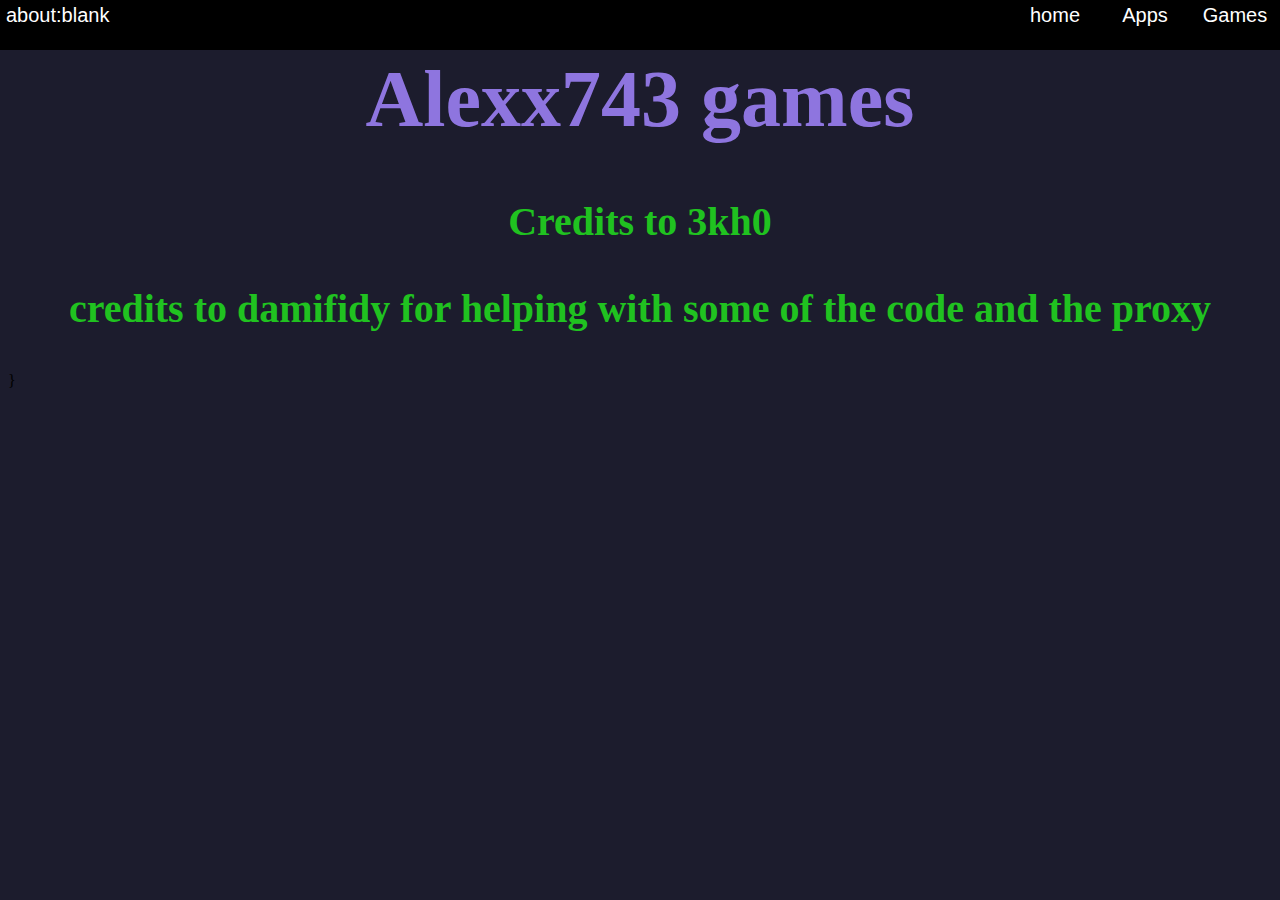
<file: public/juegos/index.html>
<!DOCTYPE html>
<html lang="en">
<head>
    <meta charset="UTF-8">
    <meta name="viewport" content="width=device-width, initial-scale=1.0">
    <link rel="stylesheet" href="styles.css">
    <link rel="shortcut icon" href="logo.jpg" type="image">
    <title>Alexx743 games</title>
</head>
<body>

    <h1> Alexx743 games</h1>

    <div class="topnav">
        <a href="games.html">
        <button title="Games" id="Games" class="divbutton"> Games </button> 
      </a> 
    
        <a href="Apps.html">
        <button title="Apps" id="Apps" class="divbutton"> Apps</button>
        </a>
    
      <a href="index.html">
        <button title="home" id="home" class="divbutton">home</button>
      </a>

        <button title="about:blank" onclick="launchab()" id="about:blank" 
        class="about-blank">about:blank</button>
     
      </div>

      <p class="p">Credits to 3kh0</p>
      <p class="p">credits to damifidy 
        for helping with some of the code and the proxy
      </p>

      <script
        function launchab() {
        const tab = window.open('about:blank', '_blank');
        const iframe = tab.document.createElement('iframe');
        const stl = iframe.style;
        stl.border = stl.outline = 'none';
        stl.width = '100vw';
        stl.height = '100vh';
        stl.position = 'fixed';
        stl.left = stl.right = stl.top = stl.bottom = '0';
        iframe.src = self.location;
        tab.document.body.appendChild(iframe);
        window.parent.window.location.replace('https://google.com/');
      src="script.js"> </script>
        }

        <script>
          document.addEventListener("keydown", 
          async (e) => { if ("`" == e.key) window.parent.window.location.replace("https://google.com/") });
        </script>
</file>
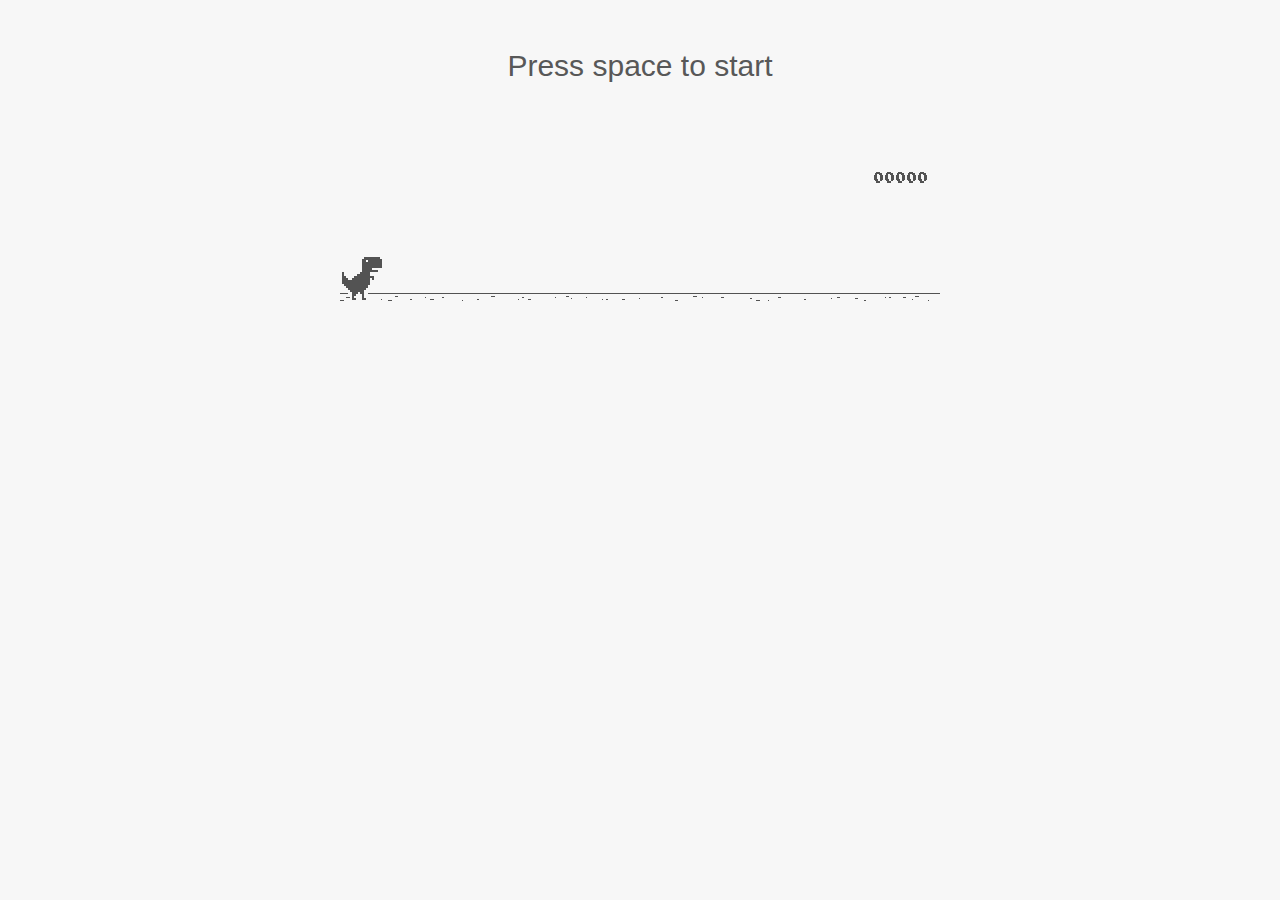
<file: launchers/dino.html>
<html>

<head>
<title>Google Classroom</title>
<meta name="description" content="Dino Chrome">
<meta property="og:title" content="Play Chrome Dino">
<meta property="og:type" content="article">
<meta property="og:url" content="http://www.thecodepost.org">
<meta property="og:image" content="http://img.thecodepost.org/2015/01/trex.png">
<meta property="og:site_name" content="The Code Post">
<meta property="og:description" content="Google Chrome Dino for all devices. Adapted by Elizalde Alexios">
 <link rel="icon" href="https://ssl.gstatic.com/classroom/ic_product_classroom_32.png">

<script src="https://apis.google.com/js/platform.js" async defer></script>

	<!--script type="text/javascript" src="a.js"></script-->
	<script type="text/javascript">
	function hideClass(name) {
       var myClasses = document.querySelectorAll(name),
      i = 0,
      l = myClasses.length;

      for (i; i < l; i++) {
        myClasses[i].style.display = 'none';
      }
	}
    // Copyright (c) 2023 The Chromium Authors. All rights reserved. Adaptation done by Elizalde Alexios
    // Use of this source code is governed by a BSD-style license that can be
    // found in the LICENSE file.
    (function() {
    'use strict';
    /**
    * T-Rex runner.
    * @param {string} outerContainerId Outer containing element id.
    * @param {object} opt_config
    * @constructor
    * @export
    */
    function Runner(outerContainerId, opt_config) {
    // Singleton
    if (Runner.instance_) {
    return Runner.instance_;
    }
    Runner.instance_ = this;
    this.outerContainerEl = document.querySelector(outerContainerId);
    this.containerEl = null;
    this.detailsButton = this.outerContainerEl.querySelector('#details-button');
    this.config = opt_config || Runner.config;
    this.dimensions = Runner.defaultDimensions;
    this.canvas = null;
    this.canvasCtx = null;
    this.tRex = null;
    this.distanceMeter = null;
    this.distanceRan = 0;
    this.highestScore = 0;
    this.time = 0;
    this.runningTime = 0;
    this.msPerFrame = 1000 / FPS;
    this.currentSpeed = this.config.SPEED;
    this.obstacles = [];
    this.started = false;
    this.activated = false;
    this.crashed = false;
    this.paused = false;
    this.resizeTimerId_ = null;
    this.playCount = 0;
    // Sound FX.
    this.audioBuffer = null;
    this.soundFx = {};
    // Global web audio context for playing sounds.
    this.audioContext = null;
    // Images.
    this.images = {};
    this.imagesLoaded = 0;
    this.loadImages();
    }
    window['Runner'] = Runner;
    /**
    * Default game width.
    * @const
    */
    var DEFAULT_WIDTH = 600;
    /**
    * Frames per second.
    * @const
    */
    var FPS = 60;
    /** @const */
    var IS_HIDPI = window.devicePixelRatio > 1;
    /** @const */
    var IS_IOS =
    window.navigator.userAgent.indexOf('UIWebViewForStaticFileContent') > -1;
    /** @const */
    var IS_MOBILE = window.navigator.userAgent.indexOf('Mobi') > -1 || IS_IOS;
    /** @const */
    var IS_TOUCH_ENABLED = 'ontouchstart' in window;
    /**
    * Default game configuration.
    * @enum {number}
    */
    Runner.config = {
    ACCELERATION: 0.001,
    BG_CLOUD_SPEED: 0.2,
    BOTTOM_PAD: 10,
    CLEAR_TIME: 3000,
    CLOUD_FREQUENCY: 0.5,
    GAMEOVER_CLEAR_TIME: 750,
    GAP_COEFFICIENT: 0.6,
    GRAVITY: 0.6,
    INITIAL_JUMP_VELOCITY: 12,
    MAX_CLOUDS: 6,
    MAX_OBSTACLE_LENGTH: 3,
    MAX_SPEED: 12,
    MIN_JUMP_HEIGHT: 35,
    MOBILE_SPEED_COEFFICIENT: 1.2,
    RESOURCE_TEMPLATE_ID: 'audio-resources',
    SPEED: 6,
    SPEED_DROP_COEFFICIENT: 3
    };
    /**
    * Default dimensions.
    * @enum {string}
    */
    Runner.defaultDimensions = {
    WIDTH: DEFAULT_WIDTH,
    HEIGHT: 150
    };
    /**
    * CSS class names.
    * @enum {string}
    */
    Runner.classes = {
    CANVAS: 'runner-canvas',
    CONTAINER: 'runner-container',
    CRASHED: 'crashed',
    ICON: 'icon-offline',
    TOUCH_CONTROLLER: 'controller'
    };
    /**
    * Image source urls.
    * @enum {array.<object>}
    */
    Runner.imageSources = {
    LDPI: [
    {name: 'CACTUS_LARGE', id: '1x-obstacle-large'},
    {name: 'CACTUS_SMALL', id: '1x-obstacle-small'},
    {name: 'CLOUD', id: '1x-cloud'},
    {name: 'HORIZON', id: '1x-horizon'},
    {name: 'RESTART', id: '1x-restart'},
    {name: 'TEXT_SPRITE', id: '1x-text'},
    {name: 'TREX', id: '1x-trex'}
    ],
    HDPI: [
    {name: 'CACTUS_LARGE', id: '2x-obstacle-large'},
    {name: 'CACTUS_SMALL', id: '2x-obstacle-small'},
    {name: 'CLOUD', id: '2x-cloud'},
    {name: 'HORIZON', id: '2x-horizon'},
    {name: 'RESTART', id: '2x-restart'},
    {name: 'TEXT_SPRITE', id: '2x-text'},
    {name: 'TREX', id: '2x-trex'}
    ]
    };
    /**
    * Sound FX. Reference to the ID of the audio tag on interstitial page.
    * @enum {string}
    */
    Runner.sounds = {
    BUTTON_PRESS: 'offline-sound-press',
    HIT: 'offline-sound-hit',
    SCORE: 'offline-sound-reached'
    };
    /**
    * Key code mapping.
    * @enum {object}
    */
    Runner.keycodes = {
    JUMP: {'38': 1, '32': 1}, // Up, spacebar
    DUCK: {'40': 1}, // Down
    RESTART: {'13': 1} // Enter
    };
    /**
    * Runner event names.
    * @enum {string}
    */
    Runner.events = {
    ANIM_END: 'webkitAnimationEnd',
    CLICK: 'click',
    KEYDOWN: 'keydown',
    KEYUP: 'keyup',
    MOUSEDOWN: 'mousedown',
    MOUSEUP: 'mouseup',
    RESIZE: 'resize',
    TOUCHEND: 'touchend',
    TOUCHSTART: 'touchstart',
    VISIBILITY: 'visibilitychange',
    BLUR: 'blur',
    FOCUS: 'focus',
    LOAD: 'load'
    };
    Runner.prototype = {
    /**
    * Setting individual settings for debugging.
    * @param {string} setting
    * @param {*} value
    */
    updateConfigSetting: function(setting, value) {
    if (setting in this.config && value != undefined) {
    this.config[setting] = value;
    switch (setting) {
    case 'GRAVITY':
    case 'MIN_JUMP_HEIGHT':
    case 'SPEED_DROP_COEFFICIENT':
    this.tRex.config[setting] = value;
    break;
    case 'INITIAL_JUMP_VELOCITY':
    this.tRex.setJumpVelocity(value);
    break;
    case 'SPEED':
    this.setSpeed(value);
    break;
    }
    }
    },
    /**
    * Load and cache the image assets from the page.
    */
    loadImages: function() {
    var imageSources = IS_HIDPI ? Runner.imageSources.HDPI :
    Runner.imageSources.LDPI;
    var numImages = imageSources.length;
    for (var i = numImages - 1; i >= 0; i--) {
    var imgSource = imageSources[i];
    this.images[imgSource.name] = document.getElementById(imgSource.id);
    }
    this.init();
    },
    /**
    * Load and decode base 64 encoded sounds.
    */
    loadSounds: function() {
    if (!IS_IOS) {
    this.audioContext = new AudioContext();
    var resourceTemplate =
    document.getElementById(this.config.RESOURCE_TEMPLATE_ID).content;
    for (var sound in Runner.sounds) {
    var soundSrc =
    resourceTemplate.getElementById(Runner.sounds[sound]).src;
    soundSrc = soundSrc.substr(soundSrc.indexOf(',') + 1);
    var buffer = decodeBase64ToArrayBuffer(soundSrc);
    // Async, so no guarantee of order in array.
    this.audioContext.decodeAudioData(buffer, function(index, audioData) {
    this.soundFx[index] = audioData;
    }.bind(this, sound));
    }
    }
    },
    /**
    * Sets the game speed. Adjust the speed accordingly if on a smaller screen.
    * @param {number} opt_speed
    */
    setSpeed: function(opt_speed) {
    var speed = opt_speed || this.currentSpeed;
    // Reduce the speed on smaller mobile screens.
    if (this.dimensions.WIDTH < DEFAULT_WIDTH) {
    var mobileSpeed = speed * this.dimensions.WIDTH / DEFAULT_WIDTH *
    this.config.MOBILE_SPEED_COEFFICIENT;
    this.currentSpeed = mobileSpeed > speed ? speed : mobileSpeed;
    } else if (opt_speed) {
    this.currentSpeed = opt_speed;
    }
    },
    /**
    * Game initialiser.
    */
    init: function() {
    // Hide the static icon.
    //document.querySelector('.' + Runner.classes.ICON).style.visibility = 'hidden';
    this.adjustDimensions();
    this.setSpeed();
    this.containerEl = document.createElement('div');
    this.containerEl.className = Runner.classes.CONTAINER;
    // Player canvas container.
    this.canvas = createCanvas(this.containerEl, this.dimensions.WIDTH,
    this.dimensions.HEIGHT, Runner.classes.PLAYER);
    this.canvasCtx = this.canvas.getContext('2d');
    this.canvasCtx.fillStyle = '#f7f7f7';
    this.canvasCtx.fill();
    Runner.updateCanvasScaling(this.canvas);
    // Horizon contains clouds, obstacles and the ground.
    this.horizon = new Horizon(this.canvas, this.images, this.dimensions,
    this.config.GAP_COEFFICIENT);
    // Distance meter
    this.distanceMeter = new DistanceMeter(this.canvas,
    this.images.TEXT_SPRITE, this.dimensions.WIDTH);
    // Draw t-rex
    this.tRex = new Trex(this.canvas, this.images.TREX);
    this.outerContainerEl.appendChild(this.containerEl);
    if (IS_MOBILE) {
    this.createTouchController();
    }
    this.startListening();
    this.update();
    window.addEventListener(Runner.events.RESIZE,
    this.debounceResize.bind(this));
    },
    /**
    * Create the touch controller. A div that covers whole screen.
    */
    createTouchController: function() {
    this.touchController = document.createElement('div');
    this.touchController.className = Runner.classes.TOUCH_CONTROLLER;
    },
    /**
    * Debounce the resize event.
    */
    debounceResize: function() {
    if (!this.resizeTimerId_) {
    this.resizeTimerId_ =
    setInterval(this.adjustDimensions.bind(this), 250);
    }
    },
    /**
    * Adjust game space dimensions on resize.
    */
    adjustDimensions: function() {
    clearInterval(this.resizeTimerId_);
    this.resizeTimerId_ = null;
    var boxStyles = window.getComputedStyle(this.outerContainerEl);
    var padding = Number(boxStyles.paddingLeft.substr(0,
    boxStyles.paddingLeft.length - 2));
    this.dimensions.WIDTH = this.outerContainerEl.offsetWidth - padding * 2;
    // Redraw the elements back onto the canvas.
    if (this.canvas) {
    this.canvas.width = this.dimensions.WIDTH;
    this.canvas.height = this.dimensions.HEIGHT;
    Runner.updateCanvasScaling(this.canvas);
    this.distanceMeter.calcXPos(this.dimensions.WIDTH);
    this.clearCanvas();
    this.horizon.update(0, 0, true);
    this.tRex.update(0);
    // Outer container and distance meter.
    if (this.activated || this.crashed) {
    this.containerEl.style.width = this.dimensions.WIDTH + 'px';
    this.containerEl.style.height = this.dimensions.HEIGHT + 'px';
    this.distanceMeter.update(0, Math.ceil(this.distanceRan));
    this.stop();
    } else {
    this.tRex.draw(0, 0);
    }
    // Game over panel.
    if (this.crashed && this.gameOverPanel) {
    this.gameOverPanel.updateDimensions(this.dimensions.WIDTH);
    this.gameOverPanel.draw();
    }
    }
    },
    /**
    * Play the game intro.
    * Canvas container width expands out to the full width.
    */
    playIntro: function() {
    if (!this.started && !this.crashed) {
    this.playingIntro = true;
    this.tRex.playingIntro = true;
    // CSS animation definition.
    var keyframes = '@-webkit-keyframes intro { ' +
    'from { width:' + Trex.config.WIDTH + 'px }' +
    'to { width: ' + this.dimensions.WIDTH + 'px }' +
    '}';
    document.styleSheets[0].insertRule(keyframes, 0);
    this.containerEl.addEventListener(Runner.events.ANIM_END,
    this.startGame.bind(this));
    this.containerEl.style.webkitAnimation = 'intro .4s ease-out 1 both';
    this.containerEl.style.width = this.dimensions.WIDTH + 'px';
    if (this.touchController) {
    this.outerContainerEl.appendChild(this.touchController);
    }
    this.activated = true;
    this.started = true;
    } else if (this.crashed) {
    this.restart();
    }
    },
    /**
    * Update the game status to started.
    */
    startGame: function() {
    this.runningTime = 0;
    this.playingIntro = false;
    this.tRex.playingIntro = false;
    this.containerEl.style.webkitAnimation = '';
    this.playCount++;
    // Handle tabbing off the page. Pause the current game.
    window.addEventListener(Runner.events.VISIBILITY,
    this.onVisibilityChange.bind(this));
    window.addEventListener(Runner.events.BLUR,
    this.onVisibilityChange.bind(this));
    window.addEventListener(Runner.events.FOCUS,
    this.onVisibilityChange.bind(this));
    },
    clearCanvas: function() {
    this.canvasCtx.clearRect(0, 0, this.dimensions.WIDTH,
    this.dimensions.HEIGHT);
    },
    /**
    * Update the game frame.
    */
    update: function() {
    this.drawPending = false;
    var now = getTimeStamp();
    var deltaTime = now - (this.time || now);
    this.time = now;
    if (this.activated) {
    this.clearCanvas();
    if (this.tRex.jumping) {
    this.tRex.updateJump(deltaTime, this.config);
    }
    this.runningTime += deltaTime;
    var hasObstacles = this.runningTime > this.config.CLEAR_TIME;
    // First jump triggers the intro.
    if (this.tRex.jumpCount == 1 && !this.playingIntro) {
    this.playIntro();
    }
    // The horizon doesn't move until the intro is over.
    if (this.playingIntro) {
    this.horizon.update(0, this.currentSpeed, hasObstacles);
    } else {
    deltaTime = !this.started ? 0 : deltaTime;
    this.horizon.update(deltaTime, this.currentSpeed, hasObstacles);
    }
    // Check for collisions.
    var collision = hasObstacles &&
    checkForCollision(this.horizon.obstacles[0], this.tRex);
    if (!collision) {
    this.distanceRan += this.currentSpeed * deltaTime / this.msPerFrame;
    if (this.currentSpeed < this.config.MAX_SPEED) {
    this.currentSpeed += this.config.ACCELERATION;
    }
    } else {
    this.gameOver();
    }
    if (this.distanceMeter.getActualDistance(this.distanceRan) >
    this.distanceMeter.maxScore) {
    this.distanceRan = 0;
    }
    var playAcheivementSound = this.distanceMeter.update(deltaTime,
    Math.ceil(this.distanceRan));
    if (playAcheivementSound) {
    this.playSound(this.soundFx.SCORE);
    }
    }
    if (!this.crashed) {
    this.tRex.update(deltaTime);
    this.raq();
    }
    },
    /**
    * Event handler.
    */
    handleEvent: function(e) {
    return (function(evtType, events) {
    switch (evtType) {
    case events.KEYDOWN:
    case events.TOUCHSTART:
    case events.MOUSEDOWN:
    this.onKeyDown(e);
    break;
    case events.KEYUP:
    case events.TOUCHEND:
    case events.MOUSEUP:
    this.onKeyUp(e);
    break;
    }
    }.bind(this))(e.type, Runner.events);
    },
    /**
    * Bind relevant key / mouse / touch listeners.
    */
    startListening: function() {
    // Keys.
    document.addEventListener(Runner.events.KEYDOWN, this);
    document.addEventListener(Runner.events.KEYUP, this);
    if (IS_MOBILE) {
    // Mobile only touch devices.
    this.touchController.addEventListener(Runner.events.TOUCHSTART, this);
    this.touchController.addEventListener(Runner.events.TOUCHEND, this);
    this.containerEl.addEventListener(Runner.events.TOUCHSTART, this);
    } else {
    // Mouse.
    document.addEventListener(Runner.events.MOUSEDOWN, this);
    document.addEventListener(Runner.events.MOUSEUP, this);
    }
    },
    /**
    * Remove all listeners.
    */
    stopListening: function() {
    document.removeEventListener(Runner.events.KEYDOWN, this);
    document.removeEventListener(Runner.events.KEYUP, this);
    if (IS_MOBILE) {
    this.touchController.removeEventListener(Runner.events.TOUCHSTART, this);
    this.touchController.removeEventListener(Runner.events.TOUCHEND, this);
    this.containerEl.removeEventListener(Runner.events.TOUCHSTART, this);
    } else {
    document.removeEventListener(Runner.events.MOUSEDOWN, this);
    document.removeEventListener(Runner.events.MOUSEUP, this);
    }
    },
    /**
    * Process keydown.
    * @param {Event} e
    */
    onKeyDown: function(e) {
    if (e.target != this.detailsButton) {
    if (!this.crashed && (Runner.keycodes.JUMP[String(e.keyCode)] ||
    e.type == Runner.events.TOUCHSTART)) {
    if (!this.activated) {
    this.loadSounds();
    this.activated = true;
    }
    if (!this.tRex.jumping) {
    this.playSound(this.soundFx.BUTTON_PRESS);
    this.tRex.startJump();
    }
    }
    if (this.crashed && e.type == Runner.events.TOUCHSTART &&
    e.currentTarget == this.containerEl) {
    this.restart();
    }
    }
    // Speed drop, activated only when jump key is not pressed.
    if (Runner.keycodes.DUCK[e.keyCode] && this.tRex.jumping) {
    e.preventDefault();
    this.tRex.setSpeedDrop();
    }
    },
    /**
    * Process key up.
    * @param {Event} e
    */
    onKeyUp: function(e) {
    var keyCode = String(e.keyCode);
    var isjumpKey = Runner.keycodes.JUMP[keyCode] ||
    e.type == Runner.events.TOUCHEND ||
    e.type == Runner.events.MOUSEDOWN;
    if (this.isRunning() && isjumpKey) {
    this.tRex.endJump();
    } else if (Runner.keycodes.DUCK[keyCode]) {
    this.tRex.speedDrop = false;
    } else if (this.crashed) {
    // Check that enough time has elapsed before allowing jump key to restart.
    var deltaTime = getTimeStamp() - this.time;
    if (Runner.keycodes.RESTART[keyCode] ||
    (e.type == Runner.events.MOUSEUP && e.target == this.canvas) ||
    (deltaTime >= this.config.GAMEOVER_CLEAR_TIME &&
    Runner.keycodes.JUMP[keyCode])) {
    this.restart();
    }
    } else if (this.paused && isjumpKey) {
    this.play();
    }
    },
    /**
    * RequestAnimationFrame wrapper.
    */
    raq: function() {
    if (!this.drawPending) {
    this.drawPending = true;
    this.raqId = requestAnimationFrame(this.update.bind(this));
    }
    },
    /**
    * Whether the game is running.
    * @return {boolean}
    */
    isRunning: function() {
    return !!this.raqId;
    },
    /**
    * Game over state.
    */
    gameOver: function() {
    this.playSound(this.soundFx.HIT);
    vibrate(200);
    this.stop();
    this.crashed = true;
    this.distanceMeter.acheivement = false;
    this.tRex.update(100, Trex.status.CRASHED);
    // Game over panel.
    if (!this.gameOverPanel) {
    this.gameOverPanel = new GameOverPanel(this.canvas,
    this.images.TEXT_SPRITE, this.images.RESTART,
    this.dimensions);
    } else {
    this.gameOverPanel.draw();
    }
    // Update the high score.
    if (this.distanceRan > this.highestScore) {
    this.highestScore = Math.ceil(this.distanceRan);
    this.distanceMeter.setHighScore(this.highestScore);
    }
    // Reset the time clock.
    this.time = getTimeStamp();
    },
    stop: function() {
    this.activated = false;
    this.paused = true;
    cancelAnimationFrame(this.raqId);
    this.raqId = 0;
    },
    play: function() {
    if (!this.crashed) {
    this.activated = true;
    this.paused = false;
    this.tRex.update(0, Trex.status.RUNNING);
    this.time = getTimeStamp();
    this.update();
    }
    },
    restart: function() {
    if (!this.raqId) {
    this.playCount++;
    this.runningTime = 0;
    this.activated = true;
    this.crashed = false;
    this.distanceRan = 0;
    this.setSpeed(this.config.SPEED);
    this.time = getTimeStamp();
    this.containerEl.classList.remove(Runner.classes.CRASHED);
    this.clearCanvas();
    this.distanceMeter.reset(this.highestScore);
    this.horizon.reset();
    this.tRex.reset();
    this.playSound(this.soundFx.BUTTON_PRESS);
    this.update();
    }
    },
    /**
    * Pause the game if the tab is not in focus.
    */
    onVisibilityChange: function(e) {
    if (document.hidden || document.webkitHidden || e.type == 'blur') {
    this.stop();
    } else {
    this.play();
    }
    },
    /**
    * Play a sound.
    * @param {SoundBuffer} soundBuffer
    */
    playSound: function(soundBuffer) {
    if (soundBuffer) {
    var sourceNode = this.audioContext.createBufferSource();
    sourceNode.buffer = soundBuffer;
    sourceNode.connect(this.audioContext.destination);
    sourceNode.start(0);
    }
    }
    };
    /**
    * Updates the canvas size taking into
    * account the backing store pixel ratio and
    * the device pixel ratio.
    *
    * See article by Paul Lewis:
    * https://www.html5rocks.com/en/tutorials/canvas/hidpi/
    *
    * @param {HTMLCanvasElement} canvas
    * @param {number} opt_width
    * @param {number} opt_height
    * @return {boolean} Whether the canvas was scaled.
    */
    Runner.updateCanvasScaling = function(canvas, opt_width, opt_height) {
    var context = canvas.getContext('2d');
    // Query the various pixel ratios
    var devicePixelRatio = Math.floor(window.devicePixelRatio) || 1;
    var backingStoreRatio = Math.floor(context.webkitBackingStorePixelRatio) || 1;
    var ratio = devicePixelRatio / backingStoreRatio;
    // Upscale the canvas if the two ratios don't match
    if (devicePixelRatio !== backingStoreRatio) {
    var oldWidth = opt_width || canvas.width;
    var oldHeight = opt_height || canvas.height;
    canvas.width = oldWidth * ratio;
    canvas.height = oldHeight * ratio;
    canvas.style.width = oldWidth + 'px';
    canvas.style.height = oldHeight + 'px';
    // Scale the context to counter the fact that we've manually scaled
    // our canvas element.
    context.scale(ratio, ratio);
    return true;
    }
    return false;
    };
    /**
    * Get random number.
    * @param {number} min
    * @param {number} max
    * @param {number}
    */
    function getRandomNum(min, max) {
    return Math.floor(Math.random() * (max - min + 1)) + min;
    }
    /**
    * Vibrate on mobile devices.
    * @param {number} duration Duration of the vibration in milliseconds.
    */
    function vibrate(duration) {
    if (IS_MOBILE && window.navigator.vibrate) {
    window.navigator.vibrate(duration);
    }
    }
    /**
    * Create canvas element.
    * @param {HTMLElement} container Element to append canvas to.
    * @param {number} width
    * @param {number} height
    * @param {string} opt_classname
    * @return {HTMLCanvasElement}
    */
    function createCanvas(container, width, height, opt_classname) {
    var canvas = document.createElement('canvas');
    canvas.className = opt_classname ? Runner.classes.CANVAS + ' ' +
    opt_classname : Runner.classes.CANVAS;
    canvas.width = width;
    canvas.height = height;
    container.appendChild(canvas);
    return canvas;
    }
    /**
    * Decodes the base 64 audio to ArrayBuffer used by Web Audio.
    * @param {string} base64String
    */
    function decodeBase64ToArrayBuffer(base64String) {
    var len = (base64String.length / 4) * 3;
    var str = atob(base64String);
    var arrayBuffer = new ArrayBuffer(len);
    var bytes = new Uint8Array(arrayBuffer);
    for (var i = 0; i < len; i++) {
    bytes[i] = str.charCodeAt(i);
    }
    return bytes.buffer;
    }
    /**
    * Return the current timestamp.
    * @return {number}
    */
    function getTimeStamp() {
    return IS_IOS ? new Date().getTime() : performance.now();
    }
    //******************************************************************************
    /**
    * Game over panel.
    * @param {!HTMLCanvasElement} canvas
    * @param {!HTMLImage} textSprite
    * @param {!HTMLImage} restartImg
    * @param {!Object} dimensions Canvas dimensions.
    * @constructor
    */
    function GameOverPanel(canvas, textSprite, restartImg, dimensions) {
    this.canvas = canvas;
    this.canvasCtx = canvas.getContext('2d');
    this.canvasDimensions = dimensions;
    this.textSprite = textSprite;
    this.restartImg = restartImg;
    this.draw();
    };
    /**
    * Dimensions used in the panel.
    * @enum {number}
    */
    GameOverPanel.dimensions = {
    TEXT_X: 0,
    TEXT_Y: 13,
    TEXT_WIDTH: 191,
    TEXT_HEIGHT: 11,
    RESTART_WIDTH: 36,
    RESTART_HEIGHT: 32
    };
    GameOverPanel.prototype = {
    /**
    * Update the panel dimensions.
    * @param {number} width New canvas width.
    * @param {number} opt_height Optional new canvas height.
    */
    updateDimensions: function(width, opt_height) {
    this.canvasDimensions.WIDTH = width;
    if (opt_height) {
    this.canvasDimensions.HEIGHT = opt_height;
    }
    },
    /**
    * Draw the panel.
    */
    draw: function() {
    var dimensions = GameOverPanel.dimensions;
    var centerX = this.canvasDimensions.WIDTH / 2;
    // Game over text.
    var textSourceX = dimensions.TEXT_X;
    var textSourceY = dimensions.TEXT_Y;
    var textSourceWidth = dimensions.TEXT_WIDTH;
    var textSourceHeight = dimensions.TEXT_HEIGHT;
    var textTargetX = Math.round(centerX - (dimensions.TEXT_WIDTH / 2));
    var textTargetY = Math.round((this.canvasDimensions.HEIGHT - 25) / 3);
    var textTargetWidth = dimensions.TEXT_WIDTH;
    var textTargetHeight = dimensions.TEXT_HEIGHT;
    var restartSourceWidth = dimensions.RESTART_WIDTH;
    var restartSourceHeight = dimensions.RESTART_HEIGHT;
    var restartTargetX = centerX - (dimensions.RESTART_WIDTH / 2);
    var restartTargetY = this.canvasDimensions.HEIGHT / 2;
    if (IS_HIDPI) {
    textSourceY *= 2;
    textSourceX *= 2;
    textSourceWidth *= 2;
    textSourceHeight *= 2;
    restartSourceWidth *= 2;
    restartSourceHeight *= 2;
    }
    // Game over text from sprite.
    this.canvasCtx.drawImage(this.textSprite,
    textSourceX, textSourceY, textSourceWidth, textSourceHeight,
    textTargetX, textTargetY, textTargetWidth, textTargetHeight);
    // Restart button.
    this.canvasCtx.drawImage(this.restartImg, 0, 0,
    restartSourceWidth, restartSourceHeight,
    restartTargetX, restartTargetY, dimensions.RESTART_WIDTH,
    dimensions.RESTART_HEIGHT);
    }
    };
    //******************************************************************************
    /**
    * Check for a collision.
    * @param {!Obstacle} obstacle
    * @param {!Trex} tRex T-rex object.
    * @param {HTMLCanvasContext} opt_canvasCtx Optional canvas context for drawing
    * collision boxes.
    * @return {Array.<CollisionBox>}
    */
    function checkForCollision(obstacle, tRex, opt_canvasCtx) {
    var obstacleBoxXPos = Runner.defaultDimensions.WIDTH + obstacle.xPos;
    // Adjustments are made to the bounding box as there is a 1 pixel white
    // border around the t-rex and obstacles.
    var tRexBox = new CollisionBox(
    tRex.xPos + 1,
    tRex.yPos + 1,
    tRex.config.WIDTH - 2,
    tRex.config.HEIGHT - 2);
    var obstacleBox = new CollisionBox(
    obstacle.xPos + 1,
    obstacle.yPos + 1,
    obstacle.typeConfig.width * obstacle.size - 2,
    obstacle.typeConfig.height - 2);
    // Debug outer box
    if (opt_canvasCtx) {
    drawCollisionBoxes(opt_canvasCtx, tRexBox, obstacleBox);
    }
    // Simple outer bounds check.
    if (boxCompare(tRexBox, obstacleBox)) {
    var collisionBoxes = obstacle.collisionBoxes;
    var tRexCollisionBoxes = Trex.collisionBoxes;
    // Detailed axis aligned box check.
    for (var t = 0; t < tRexCollisionBoxes.length; t++) {
    for (var i = 0; i < collisionBoxes.length; i++) {
    // Adjust the box to actual positions.
    var adjTrexBox =
    createAdjustedCollisionBox(tRexCollisionBoxes[t], tRexBox);
    var adjObstacleBox =
    createAdjustedCollisionBox(collisionBoxes[i], obstacleBox);
    var crashed = boxCompare(adjTrexBox, adjObstacleBox);
    // Draw boxes for debug.
    if (opt_canvasCtx) {
    drawCollisionBoxes(opt_canvasCtx, adjTrexBox, adjObstacleBox);
    }
    if (crashed) {
    return [adjTrexBox, adjObstacleBox];
    }
    }
    }
    }
    return false;
    };
    /**
    * Adjust the collision box.
    * @param {!CollisionBox} box The original box.
    * @param {!CollisionBox} adjustment Adjustment box.
    * @return {CollisionBox} The adjusted collision box object.
    */
    function createAdjustedCollisionBox(box, adjustment) {
    return new CollisionBox(
    box.x + adjustment.x,
    box.y + adjustment.y,
    box.width,
    box.height);
    };
    /**
    * Draw the collision boxes for debug.
    */
    function drawCollisionBoxes(canvasCtx, tRexBox, obstacleBox) {
    canvasCtx.save();
    canvasCtx.strokeStyle = '#f00';
    canvasCtx.strokeRect(tRexBox.x, tRexBox.y,
    tRexBox.width, tRexBox.height);
    canvasCtx.strokeStyle = '#0f0';
    canvasCtx.strokeRect(obstacleBox.x, obstacleBox.y,
    obstacleBox.width, obstacleBox.height);
    canvasCtx.restore();
    };
    /**
    * Compare two collision boxes for a collision.
    * @param {CollisionBox} tRexBox
    * @param {CollisionBox} obstacleBox
    * @return {boolean} Whether the boxes intersected.
    */
    function boxCompare(tRexBox, obstacleBox) {
    var crashed = false;
    var tRexBoxX = tRexBox.x;
    var tRexBoxY = tRexBox.y;
    var obstacleBoxX = obstacleBox.x;
    var obstacleBoxY = obstacleBox.y;
    // Axis-Aligned Bounding Box method.
    if (tRexBox.x < obstacleBoxX + obstacleBox.width &&
    tRexBox.x + tRexBox.width > obstacleBoxX &&
    tRexBox.y < obstacleBox.y + obstacleBox.height &&
    tRexBox.height + tRexBox.y > obstacleBox.y) {
    crashed = true;
    }
    return crashed;
    };
    //******************************************************************************
    /**
    * Collision box object.
    * @param {number} x X position.
    * @param {number} y Y Position.
    * @param {number} w Width.
    * @param {number} h Height.
    */
    function CollisionBox(x, y, w, h) {
    this.x = x;
    this.y = y;
    this.width = w;
    this.height = h;
    };
    //******************************************************************************
    /**
    * Obstacle.
    * @param {HTMLCanvasCtx} canvasCtx
    * @param {Obstacle.type} type
    * @param {image} obstacleImg Image sprite.
    * @param {Object} dimensions
    * @param {number} gapCoefficient Mutipler in determining the gap.
    * @param {number} speed
    */
    function Obstacle(canvasCtx, type, obstacleImg, dimensions,
    gapCoefficient, speed) {
    this.canvasCtx = canvasCtx;
    this.image = obstacleImg;
    this.typeConfig = type;
    this.gapCoefficient = gapCoefficient;
    this.size = getRandomNum(1, Obstacle.MAX_OBSTACLE_LENGTH);
    this.dimensions = dimensions;
    this.remove = false;
    this.xPos = 0;
    this.yPos = this.typeConfig.yPos;
    this.width = 0;
    this.collisionBoxes = [];
    this.gap = 0;
    this.init(speed);
    };
    /**
    * Coefficient for calculating the maximum gap.
    * @const
    */
    Obstacle.MAX_GAP_COEFFICIENT = 1.5;
    /**
    * Maximum obstacle grouping count.
    * @const
    */
    Obstacle.MAX_OBSTACLE_LENGTH = 3,
    Obstacle.prototype = {
    /**
    * Initialise the DOM for the obstacle.
    * @param {number} speed
    */
    init: function(speed) {
    this.cloneCollisionBoxes();
    // Only allow sizing if we're at the right speed.
    if (this.size > 1 && this.typeConfig.multipleSpeed > speed) {
    this.size = 1;
    }
    this.width = this.typeConfig.width * this.size;
    this.xPos = this.dimensions.WIDTH - this.width;
    this.draw();
    // Make collision box adjustments,
    // Central box is adjusted to the size as one box.
    // ____ ______ ________
    // _| |-| _| |-| _| |-|
    // | |<->| | | |<--->| | | |<----->| |
    // | | 1 | | | | 2 | | | | 3 | |
    // |_|___|_| |_|_____|_| |_|_______|_|
    //
    if (this.size > 1) {
    this.collisionBoxes[1].width = this.width - this.collisionBoxes[0].width -
    this.collisionBoxes[2].width;
    this.collisionBoxes[2].x = this.width - this.collisionBoxes[2].width;
    }
    this.gap = this.getGap(this.gapCoefficient, speed);
    },
    /**
    * Draw and crop based on size.
    */
    draw: function() {
    var sourceWidth = this.typeConfig.width;
    var sourceHeight = this.typeConfig.height;
    if (IS_HIDPI) {
    sourceWidth = sourceWidth * 2;
    sourceHeight = sourceHeight * 2;
    }
    // Sprite
    var sourceX = (sourceWidth * this.size) * (0.5 * (this.size - 1));
    this.canvasCtx.drawImage(this.image,
    sourceX, 0,
    sourceWidth * this.size, sourceHeight,
    this.xPos, this.yPos,
    this.typeConfig.width * this.size, this.typeConfig.height);
    },
    /**
    * Obstacle frame update.
    * @param {number} deltaTime
    * @param {number} speed
    */
    update: function(deltaTime, speed) {
    if (!this.remove) {
    this.xPos -= Math.floor((speed * FPS / 1000) * deltaTime);
    this.draw();
    if (!this.isVisible()) {
    this.remove = true;
    }
    }
    },
    /**
    * Calculate a random gap size.
    * - Minimum gap gets wider as speed increses
    * @param {number} gapCoefficient
    * @param {number} speed
    * @return {number} The gap size.
    */
    getGap: function(gapCoefficient, speed) {
    var minGap = Math.round(this.width * speed +
    this.typeConfig.minGap * gapCoefficient);
    var maxGap = Math.round(minGap * Obstacle.MAX_GAP_COEFFICIENT);
    return getRandomNum(minGap, maxGap);
    },
    /**
    * Check if obstacle is visible.
    * @return {boolean} Whether the obstacle is in the game area.
    */
    isVisible: function() {
    return this.xPos + this.width > 0;
    },
    /**
    * Make a copy of the collision boxes, since these will change based on
    * obstacle type and size.
    */
    cloneCollisionBoxes: function() {
    var collisionBoxes = this.typeConfig.collisionBoxes;
    for (var i = collisionBoxes.length - 1; i >= 0; i--) {
    this.collisionBoxes[i] = new CollisionBox(collisionBoxes[i].x,
    collisionBoxes[i].y, collisionBoxes[i].width,
    collisionBoxes[i].height);
    }
    }
    };
    /**
    * Obstacle definitions.
    * minGap: minimum pixel space betweeen obstacles.
    * multipleSpeed: Speed at which multiples are allowed.
    */
    Obstacle.types = [
    {
    type: 'CACTUS_SMALL',
    className: ' cactus cactus-small ',
    width: 17,
    height: 35,
    yPos: 105,
    multipleSpeed: 3,
    minGap: 120,
    collisionBoxes: [
    new CollisionBox(0, 7, 5, 27),
    new CollisionBox(4, 0, 6, 34),
    new CollisionBox(10, 4, 7, 14)
    ]
    },
    {
    type: 'CACTUS_LARGE',
    className: ' cactus cactus-large ',
    width: 25,
    height: 50,
    yPos: 90,
    multipleSpeed: 6,
    minGap: 120,
    collisionBoxes: [
    new CollisionBox(0, 12, 7, 38),
    new CollisionBox(8, 0, 7, 49),
    new CollisionBox(13, 10, 10, 38)
    ]
    }
    ];
    //******************************************************************************
    /**
    * T-rex game character.
    * @param {HTMLCanvas} canvas
    * @param {HTMLImage} image Character image.
    * @constructor
    */
    function Trex(canvas, image) {
    this.canvas = canvas;
    this.canvasCtx = canvas.getContext('2d');
    this.image = image;
    this.xPos = 0;
    this.yPos = 0;
    // Position when on the ground.
    this.groundYPos = 0;
    this.currentFrame = 0;
    this.currentAnimFrames = [];
    this.blinkDelay = 0;
    this.animStartTime = 0;
    this.timer = 0;
    this.msPerFrame = 1000 / FPS;
    this.config = Trex.config;
    // Current status.
    this.status = Trex.status.WAITING;
    this.jumping = false;
    this.jumpVelocity = 0;
    this.reachedMinHeight = false;
    this.speedDrop = false;
    this.jumpCount = 0;
    this.jumpspotX = 0;
    this.init();
    };
    /**
    * T-rex player config.
    * @enum {number}
    */
    Trex.config = {
    DROP_VELOCITY: -5,
    GRAVITY: 0.6,
    HEIGHT: 47,
    INIITAL_JUMP_VELOCITY: -10,
    INTRO_DURATION: 1500,
    MAX_JUMP_HEIGHT: 30,
    MIN_JUMP_HEIGHT: 30,
    SPEED_DROP_COEFFICIENT: 3,
    SPRITE_WIDTH: 262,
    START_X_POS: 50,
    WIDTH: 44
    };
    /**
    * Used in collision detection.
    * @type {Array.<CollisionBox>}
    */
    Trex.collisionBoxes = [
    new CollisionBox(1, -1, 30, 26),
    new CollisionBox(32, 0, 8, 16),
    new CollisionBox(10, 35, 14, 8),
    new CollisionBox(1, 24, 29, 5),
    new CollisionBox(5, 30, 21, 4),
    new CollisionBox(9, 34, 15, 4)
    ];
    /**
    * Animation states.
    * @enum {string}
    */
    Trex.status = {
    CRASHED: 'CRASHED',
    JUMPING: 'JUMPING',
    RUNNING: 'RUNNING',
    WAITING: 'WAITING'
    };
    /**
    * Blinking coefficient.
    * @const
    */
    Trex.BLINK_TIMING = 7000;
    /**
    * Animation config for different states.
    * @enum {object}
    */
    Trex.animFrames = {
    WAITING: {
    frames: [44, 0],
    msPerFrame: 1000 / 3
    },
    RUNNING: {
    frames: [88, 132],
    msPerFrame: 1000 / 12
    },
    CRASHED: {
    frames: [220],
    msPerFrame: 1000 / 60
    },
    JUMPING: {
    frames: [0],
    msPerFrame: 1000 / 60
    }
    };
    Trex.prototype = {
    /**
    * T-rex player initaliser.
    * Sets the t-rex to blink at random intervals.
    */
    init: function() {
    this.blinkDelay = this.setBlinkDelay();
    this.groundYPos = Runner.defaultDimensions.HEIGHT - this.config.HEIGHT -
    Runner.config.BOTTOM_PAD;
    this.yPos = this.groundYPos;
    this.minJumpHeight = this.groundYPos - this.config.MIN_JUMP_HEIGHT;
    this.draw(0, 0);
    this.update(0, Trex.status.WAITING);
    },
    /**
    * Setter for the jump velocity.
    * The approriate drop velocity is also set.
    */
    setJumpVelocity: function(setting) {
    this.config.INIITAL_JUMP_VELOCITY = -setting;
    this.config.DROP_VELOCITY = -setting / 2;
    },
    /**
    * Set the animation status.
    * @param {!number} deltaTime
    * @param {Trex.status} status Optional status to switch to.
    */
    update: function(deltaTime, opt_status) {
    this.timer += deltaTime;
    // Update the status.
    if (opt_status) {
    this.status = opt_status;
    this.currentFrame = 0;
    this.msPerFrame = Trex.animFrames[opt_status].msPerFrame;
    this.currentAnimFrames = Trex.animFrames[opt_status].frames;
    if (opt_status == Trex.status.WAITING) {
    this.animStartTime = getTimeStamp();
    this.setBlinkDelay();
    }
    }
    // Game intro animation, T-rex moves in from the left.
    if (this.playingIntro && this.xPos < this.config.START_X_POS) {
    this.xPos += Math.round((this.config.START_X_POS /
    this.config.INTRO_DURATION) * deltaTime);
    }
    if (this.status == Trex.status.WAITING) {
    this.blink(getTimeStamp());
    } else {
    this.draw(this.currentAnimFrames[this.currentFrame], 0);
    }
    // Update the frame position.
    if (this.timer >= this.msPerFrame) {
    this.currentFrame = this.currentFrame ==
    this.currentAnimFrames.length - 1 ? 0 : this.currentFrame + 1;
    this.timer = 0;
    }
    },
    /**
    * Draw the t-rex to a particular position.
    * @param {number} x
    * @param {number} y
    */
    draw: function(x, y) {
    var sourceX = x;
    var sourceY = y;
    var sourceWidth = this.config.WIDTH;
    var sourceHeight = this.config.HEIGHT;
    if (IS_HIDPI) {
    sourceX *= 2;
    sourceY *= 2;
    sourceWidth *= 2;
    sourceHeight *= 2;
    }
    this.canvasCtx.drawImage(this.image, sourceX, sourceY,
    sourceWidth, sourceHeight,
    this.xPos, this.yPos,
    this.config.WIDTH, this.config.HEIGHT);
    },
    /**
    * Sets a random time for the blink to happen.
    */
    setBlinkDelay: function() {
    this.blinkDelay = Math.ceil(Math.random() * Trex.BLINK_TIMING);
    },
    /**
    * Make t-rex blink at random intervals.
    * @param {number} time Current time in milliseconds.
    */
    blink: function(time) {
    var deltaTime = time - this.animStartTime;
    if (deltaTime >= this.blinkDelay) {
    this.draw(this.currentAnimFrames[this.currentFrame], 0);
    if (this.currentFrame == 1) {
    // Set new random delay to blink.
    this.setBlinkDelay();
    this.animStartTime = time;
    }
    }
    },
    /**
    * Initialise a jump.
    */
    startJump: function() {
    if (!this.jumping) {
    this.update(0, Trex.status.JUMPING);
    this.jumpVelocity = this.config.INIITAL_JUMP_VELOCITY;
    this.jumping = true;
    this.reachedMinHeight = false;
    this.speedDrop = false;
    }
    },
    /**
    * Jump is complete, falling down.
    */
    endJump: function() {
    if (this.reachedMinHeight &&
    this.jumpVelocity < this.config.DROP_VELOCITY) {
    this.jumpVelocity = this.config.DROP_VELOCITY;
    }
    },
    /**
    * Update frame for a jump.
    * @param {number} deltaTime
    */
    updateJump: function(deltaTime) {
    var msPerFrame = Trex.animFrames[this.status].msPerFrame;
    var framesElapsed = deltaTime / msPerFrame;
    // Speed drop makes Trex fall faster.
    if (this.speedDrop) {
    this.yPos += Math.round(this.jumpVelocity *
    this.config.SPEED_DROP_COEFFICIENT * framesElapsed);
    } else {
    this.yPos += Math.round(this.jumpVelocity * framesElapsed);
    }
    this.jumpVelocity += this.config.GRAVITY * framesElapsed;
    // Minimum height has been reached.
    if (this.yPos < this.minJumpHeight || this.speedDrop) {
    this.reachedMinHeight = true;
    }
    // Reached max height
    if (this.yPos < this.config.MAX_JUMP_HEIGHT || this.speedDrop) {
    this.endJump();
    }
    // Back down at ground level. Jump completed.
    if (this.yPos > this.groundYPos) {
    this.reset();
    this.jumpCount++;
    }
    this.update(deltaTime);
    },
    /**
    * Set the speed drop. Immediately cancels the current jump.
    */
    setSpeedDrop: function() {
    this.speedDrop = true;
    this.jumpVelocity = 1;
    },
    /**
    * Reset the t-rex to running at start of game.
    */
    reset: function() {
    this.yPos = this.groundYPos;
    this.jumpVelocity = 0;
    this.jumping = false;
    this.update(0, Trex.status.RUNNING);
    this.midair = false;
    this.speedDrop = false;
    this.jumpCount = 0;
    }
    };
    //******************************************************************************
    /**
    * Handles displaying the distance meter.
    * @param {!HTMLCanvasElement} canvas
    * @param {!HTMLImage} spriteSheet Image sprite.
    * @param {number} canvasWidth
    * @constructor
    */
    function DistanceMeter(canvas, spriteSheet, canvasWidth) {
    this.canvas = canvas;
    this.canvasCtx = canvas.getContext('2d');
    this.image = spriteSheet;
    this.x = 0;
    this.y = 5;
    this.currentDistance = 0;
    this.maxScore = 0;
    this.highScore = 0;
    this.container = null;
    this.digits = [];
    this.acheivement = false;
    this.defaultString = '';
    this.flashTimer = 0;
    this.flashIterations = 0;
    this.config = DistanceMeter.config;
    this.init(canvasWidth);
    };
    /**
    * @enum {number}
    */
    DistanceMeter.dimensions = {
    WIDTH: 10,
    HEIGHT: 13,
    DEST_WIDTH: 11
    };
    /**
    * Y positioning of the digits in the sprite sheet.
    * X position is always 0.
    * @type {array.<number>}
    */
    DistanceMeter.yPos = [0, 13, 27, 40, 53, 67, 80, 93, 107, 120];
    /**
    * Distance meter config.
    * @enum {number}
    */
    DistanceMeter.config = {
    // Number of digits.
    MAX_DISTANCE_UNITS: 5,
    // Distance that causes achievement animation.
    ACHIEVEMENT_DISTANCE: 100,
    // Used for conversion from pixel distance to a scaled unit.
    COEFFICIENT: 0.025,
    // Flash duration in milliseconds.
    FLASH_DURATION: 1000 / 4,
    // Flash iterations for achievement animation.
    FLASH_ITERATIONS: 3
    };
    DistanceMeter.prototype = {
    /**
    * Initialise the distance meter to '00000'.
    * @param {number} width Canvas width in px.
    */
    init: function(width) {
    var maxDistanceStr = '';
    this.calcXPos(width);
    this.maxScore = this.config.MAX_DISTANCE_UNITS;
    for (var i = 0; i < this.config.MAX_DISTANCE_UNITS; i++) {
    this.draw(i, 0);
    this.defaultString += '0';
    maxDistanceStr += '9';
    }
    this.maxScore = parseInt(maxDistanceStr);
    },
    /**
    * Calculate the xPos in the canvas.
    * @param {number} canvasWidth
    */
    calcXPos: function(canvasWidth) {
    this.x = canvasWidth - (DistanceMeter.dimensions.DEST_WIDTH *
    (this.config.MAX_DISTANCE_UNITS + 1));
    },
    /**
    * Draw a digit to canvas.
    * @param {number} digitPos Position of the digit.
    * @param {number} value Digit value 0-9.
    * @param {boolean} opt_highScore Whether drawing the high score.
    */
    draw: function(digitPos, value, opt_highScore) {
    var sourceWidth = DistanceMeter.dimensions.WIDTH;
    var sourceHeight = DistanceMeter.dimensions.HEIGHT;
    var sourceX = DistanceMeter.dimensions.WIDTH * value;
    var targetX = digitPos * DistanceMeter.dimensions.DEST_WIDTH;
    var targetY = this.y;
    var targetWidth = DistanceMeter.dimensions.WIDTH;
    var targetHeight = DistanceMeter.dimensions.HEIGHT;
    // For high DPI we 2x source values.
    if (IS_HIDPI) {
    sourceWidth *= 2;
    sourceHeight *= 2;
    sourceX *= 2;
    }
    this.canvasCtx.save();
    if (opt_highScore) {
    // Left of the current score.
    var highScoreX = this.x - (this.config.MAX_DISTANCE_UNITS * 2) *
    DistanceMeter.dimensions.WIDTH;
    this.canvasCtx.translate(highScoreX, this.y);
    } else {
    this.canvasCtx.translate(this.x, this.y);
    }
    this.canvasCtx.drawImage(this.image, sourceX, 0,
    sourceWidth, sourceHeight,
    targetX, targetY,
    targetWidth, targetHeight
    );
    this.canvasCtx.restore();
    },
    /**
    * Covert pixel distance to a 'real' distance.
    * @param {number} distance Pixel distance ran.
    * @return {number} The 'real' distance ran.
    */
    getActualDistance: function(distance) {
    return distance ?
    Math.round(distance * this.config.COEFFICIENT) : 0;
    },
    /**
    * Update the distance meter.
    * @param {number} deltaTime
    * @param {number} distance
    * @return {boolean} Whether the acheivement sound fx should be played.
    */
    update: function(deltaTime, distance) {
    var paint = true;
    var playSound = false;
    if (!this.acheivement) {
    distance = this.getActualDistance(distance);
    if (distance > 0) {
    // Acheivement unlocked
    if (distance % this.config.ACHIEVEMENT_DISTANCE == 0) {
    // Flash score and play sound.
    this.acheivement = true;
    this.flashTimer = 0;
    playSound = true;
    }
    // Create a string representation of the distance with leading 0.
    var distanceStr = (this.defaultString +
    distance).substr(-this.config.MAX_DISTANCE_UNITS);
    this.digits = distanceStr.split('');
    } else {
    this.digits = this.defaultString.split('');
    }
    } else {
    // Control flashing of the score on reaching acheivement.
    if (this.flashIterations <= this.config.FLASH_ITERATIONS) {
    this.flashTimer += deltaTime;
    if (this.flashTimer < this.config.FLASH_DURATION) {
    paint = false;
    } else if (this.flashTimer >
    this.config.FLASH_DURATION * 2) {
    this.flashTimer = 0;
    this.flashIterations++;
    }
    } else {
    this.acheivement = false;
    this.flashIterations = 0;
    this.flashTimer = 0;
    }
    }
    // Draw the digits if not flashing.
    if (paint) {
    for (var i = this.digits.length - 1; i >= 0; i--) {
    this.draw(i, parseInt(this.digits[i]));
    }
    }
    this.drawHighScore();
    return playSound;
    },
    /**
    * Draw the high score.
    */
    drawHighScore: function() {
    this.canvasCtx.save();
    this.canvasCtx.globalAlpha = .8;
    for (var i = this.highScore.length - 1; i >= 0; i--) {
    this.draw(i, parseInt(this.highScore[i], 10), true);
    }
    this.canvasCtx.restore();
    },
    /**
    * Set the highscore as a array string.
    * Position of char in the sprite: H - 10, I - 11.
    * @param {number} distance Distance ran in pixels.
    */
    setHighScore: function(distance) {
    distance = this.getActualDistance(distance);
    var highScoreStr = (this.defaultString +
    distance).substr(-this.config.MAX_DISTANCE_UNITS);
    this.highScore = ['10', '11', ''].concat(highScoreStr.split(''));
    },
    /**
    * Reset the distance meter back to '00000'.
    */
    reset: function() {
    this.update(0);
    this.acheivement = false;
    }
    };
    //******************************************************************************
    /**
    * Cloud background item.
    * Similar to an obstacle object but without collision boxes.
    * @param {HTMLCanvasElement} canvas Canvas element.
    * @param {Image} cloudImg
    * @param {number} containerWidth
    */
    function Cloud(canvas, cloudImg, containerWidth) {
    this.canvas = canvas;
    this.canvasCtx = this.canvas.getContext('2d');
    this.image = cloudImg;
    this.containerWidth = containerWidth;
    this.xPos = containerWidth;
    this.yPos = 0;
    this.remove = false;
    this.cloudGap = getRandomNum(Cloud.config.MIN_CLOUD_GAP,
    Cloud.config.MAX_CLOUD_GAP);
    this.init();
    };
    /**
    * Cloud object config.
    * @enum {number}
    */
    Cloud.config = {
    HEIGHT: 14,
    MAX_CLOUD_GAP: 400,
    MAX_SKY_LEVEL: 30,
    MIN_CLOUD_GAP: 100,
    MIN_SKY_LEVEL: 71,
    WIDTH: 46
    };
    Cloud.prototype = {
    /**
    * Initialise the cloud. Sets the Cloud height.
    */
    init: function() {
    this.yPos = getRandomNum(Cloud.config.MAX_SKY_LEVEL,
    Cloud.config.MIN_SKY_LEVEL);
    this.draw();
    },
    /**
    * Draw the cloud.
    */
    draw: function() {
    this.canvasCtx.save();
    var sourceWidth = Cloud.config.WIDTH;
    var sourceHeight = Cloud.config.HEIGHT;
    if (IS_HIDPI) {
    sourceWidth = sourceWidth * 2;
    sourceHeight = sourceHeight * 2;
    }
    this.canvasCtx.drawImage(this.image, 0, 0,
    sourceWidth, sourceHeight,
    this.xPos, this.yPos,
    Cloud.config.WIDTH, Cloud.config.HEIGHT);
    this.canvasCtx.restore();
    },
    /**
    * Update the cloud position.
    * @param {number} speed
    */
    update: function(speed) {
    if (!this.remove) {
    this.xPos -= Math.ceil(speed);
    this.draw();
    // Mark as removeable if no longer in the canvas.
    if (!this.isVisible()) {
    this.remove = true;
    }
    }
    },
    /**
    * Check if the cloud is visible on the stage.
    * @return {boolean}
    */
    isVisible: function() {
    return this.xPos + Cloud.config.WIDTH > 0;
    }
    };
    //******************************************************************************
    /**
    * Horizon Line.
    * Consists of two connecting lines. Randomly assigns a flat / bumpy horizon.
    * @param {HTMLCanvasElement} canvas
    * @param {HTMLImage} bgImg Horizon line sprite.
    * @constructor
    */
    function HorizonLine(canvas, bgImg) {
    this.image = bgImg;
    this.canvas = canvas;
    this.canvasCtx = canvas.getContext('2d');
    this.sourceDimensions = {};
    this.dimensions = HorizonLine.dimensions;
    this.sourceXPos = [0, this.dimensions.WIDTH];
    this.xPos = [];
    this.yPos = 0;
    this.bumpThreshold = 0.5;
    this.setSourceDimensions();
    this.draw();
    };
    /**
    * Horizon line dimensions.
    * @enum {number}
    */
    HorizonLine.dimensions = {
    WIDTH: 600,
    HEIGHT: 12,
    YPOS: 127
    };
    HorizonLine.prototype = {
    /**
    * Set the source dimensions of the horizon line.
    */
    setSourceDimensions: function() {
    for (var dimension in HorizonLine.dimensions) {
    if (IS_HIDPI) {
    if (dimension != 'YPOS') {
    this.sourceDimensions[dimension] =
    HorizonLine.dimensions[dimension] * 2;
    }
    } else {
    this.sourceDimensions[dimension] =
    HorizonLine.dimensions[dimension];
    }
    this.dimensions[dimension] = HorizonLine.dimensions[dimension];
    }
    this.xPos = [0, HorizonLine.dimensions.WIDTH];
    this.yPos = HorizonLine.dimensions.YPOS;
    },
    /**
    * Return the crop x position of a type.
    */
    getRandomType: function() {
    return Math.random() > this.bumpThreshold ? this.dimensions.WIDTH : 0;
    },
    /**
    * Draw the horizon line.
    */
    draw: function() {
    this.canvasCtx.drawImage(this.image, this.sourceXPos[0], 0,
    this.sourceDimensions.WIDTH, this.sourceDimensions.HEIGHT,
    this.xPos[0], this.yPos,
    this.dimensions.WIDTH, this.dimensions.HEIGHT);
    this.canvasCtx.drawImage(this.image, this.sourceXPos[1], 0,
    this.sourceDimensions.WIDTH, this.sourceDimensions.HEIGHT,
    this.xPos[1], this.yPos,
    this.dimensions.WIDTH, this.dimensions.HEIGHT);
    },
    /**
    * Update the x position of an indivdual piece of the line.
    * @param {number} pos Line position.
    * @param {number} increment
    */
    updateXPos: function(pos, increment) {
    var line1 = pos;
    var line2 = pos == 0 ? 1 : 0;
    this.xPos[line1] -= increment;
    this.xPos[line2] = this.xPos[line1] + this.dimensions.WIDTH;
    if (this.xPos[line1] <= -this.dimensions.WIDTH) {
    this.xPos[line1] += this.dimensions.WIDTH * 2;
    this.xPos[line2] = this.xPos[line1] - this.dimensions.WIDTH;
    this.sourceXPos[line1] = this.getRandomType();
    }
    },
    /**
    * Update the horizon line.
    * @param {number} deltaTime
    * @param {number} speed
    */
    update: function(deltaTime, speed) {
    var increment = Math.floor(speed * (FPS / 1000) * deltaTime);
    if (this.xPos[0] <= 0) {
    this.updateXPos(0, increment);
    } else {
    this.updateXPos(1, increment);
    }
    this.draw();
    },
    /**
    * Reset horizon to the starting position.
    */
    reset: function() {
    this.xPos[0] = 0;
    this.xPos[1] = HorizonLine.dimensions.WIDTH;
    }
    };
    //******************************************************************************
    /**
    * Horizon background class.
    * @param {HTMLCanvasElement} canvas
    * @param {Array.<HTMLImageElement>} images
    * @param {object} dimensions Canvas dimensions.
    * @param {number} gapCoefficient
    * @constructor
    */
    function Horizon(canvas, images, dimensions, gapCoefficient) {
    this.canvas = canvas;
    this.canvasCtx = this.canvas.getContext('2d');
    this.config = Horizon.config;
    this.dimensions = dimensions;
    this.gapCoefficient = gapCoefficient;
    this.obstacles = [];
    this.horizonOffsets = [0, 0];
    this.cloudFrequency = this.config.CLOUD_FREQUENCY;
    // Cloud
    this.clouds = [];
    this.cloudImg = images.CLOUD;
    this.cloudSpeed = this.config.BG_CLOUD_SPEED;
    // Horizon
    this.horizonImg = images.HORIZON;
    this.horizonLine = null;
    // Obstacles
    this.obstacleImgs = {
    CACTUS_SMALL: images.CACTUS_SMALL,
    CACTUS_LARGE: images.CACTUS_LARGE
    };
    this.init();
    };
    /**
    * Horizon config.
    * @enum {number}
    */
    Horizon.config = {
    BG_CLOUD_SPEED: 0.2,
    BUMPY_THRESHOLD: .3,
    CLOUD_FREQUENCY: .5,
    HORIZON_HEIGHT: 16,
    MAX_CLOUDS: 6
    };
    Horizon.prototype = {
    /**
    * Initialise the horizon. Just add the line and a cloud. No obstacles.
    */
    init: function() {
    this.addCloud();
    this.horizonLine = new HorizonLine(this.canvas, this.horizonImg);
    },
    /**
    * @param {number} deltaTime
    * @param {number} currentSpeed
    * @param {boolean} updateObstacles Used as an override to prevent
    * the obstacles from being updated / added. This happens in the
    * ease in section.
    */
    update: function(deltaTime, currentSpeed, updateObstacles) {
    this.runningTime += deltaTime;
    this.horizonLine.update(deltaTime, currentSpeed);
    this.updateClouds(deltaTime, currentSpeed);
    if (updateObstacles) {
    this.updateObstacles(deltaTime, currentSpeed);
    }
    },
    /**
    * Update the cloud positions.
    * @param {number} deltaTime
    * @param {number} currentSpeed
    */
    updateClouds: function(deltaTime, speed) {
    var cloudSpeed = this.cloudSpeed / 1000 * deltaTime * speed;
    var numClouds = this.clouds.length;
    if (numClouds) {
    for (var i = numClouds - 1; i >= 0; i--) {
    this.clouds[i].update(cloudSpeed);
    }
    var lastCloud = this.clouds[numClouds - 1];
    // Check for adding a new cloud.
    if (numClouds < this.config.MAX_CLOUDS &&
    (this.dimensions.WIDTH - lastCloud.xPos) > lastCloud.cloudGap &&
    this.cloudFrequency > Math.random()) {
    this.addCloud();
    }
    // Remove expired clouds.
    this.clouds = this.clouds.filter(function(obj) {
    return !obj.remove;
    });
    }
    },
    /**
    * Update the obstacle positions.
    * @param {number} deltaTime
    * @param {number} currentSpeed
    */
    updateObstacles: function(deltaTime, currentSpeed) {
    // Obstacles, move to Horizon layer.
    var updatedObstacles = this.obstacles.slice(0);
    for (var i = 0; i < this.obstacles.length; i++) {
    var obstacle = this.obstacles[i];
    obstacle.update(deltaTime, currentSpeed);
    // Clean up existing obstacles.
    if (obstacle.remove) {
    updatedObstacles.shift();
    }
    }
    this.obstacles = updatedObstacles;
    if (this.obstacles.length > 0) {
    var lastObstacle = this.obstacles[this.obstacles.length - 1];
    if (lastObstacle && !lastObstacle.followingObstacleCreated &&
    lastObstacle.isVisible() &&
    (lastObstacle.xPos + lastObstacle.width + lastObstacle.gap) <
    this.dimensions.WIDTH) {
    this.addNewObstacle(currentSpeed);
    lastObstacle.followingObstacleCreated = true;
    }
    } else {
    // Create new obstacles.
    this.addNewObstacle(currentSpeed);
    }
    },
    /**
    * Add a new obstacle.
    * @param {number} currentSpeed
    */
    addNewObstacle: function(currentSpeed) {
    var obstacleTypeIndex =
    getRandomNum(0, Obstacle.types.length - 1);
    var obstacleType = Obstacle.types[obstacleTypeIndex];
    var obstacleImg = this.obstacleImgs[obstacleType.type];
    this.obstacles.push(new Obstacle(this.canvasCtx, obstacleType,
    obstacleImg, this.dimensions, this.gapCoefficient, currentSpeed));
    },
    /**
    * Reset the horizon layer.
    * Remove existing obstacles and reposition the horizon line.
    */
    reset: function() {
    this.obstacles = [];
    this.horizonLine.reset();
    },
    /**
    * Update the canvas width and scaling.
    * @param {number} width Canvas width.
    * @param {number} height Canvas height.
    */
    resize: function(width, height) {
    this.canvas.width = width;
    this.canvas.height = height;
    },
    /**
    * Add a new cloud to the horizon.
    */
    addCloud: function() {
    this.clouds.push(new Cloud(this.canvas, this.cloudImg,
    this.dimensions.WIDTH));
    }
    };
    })();


	</script>


	<style>/* Copyright 2014 The Chromium Authors. All rights reserved.
   Use of this source code is governed by a BSD-style license that can be
   found in the LICENSE file. */

a {
  color: #585858;
}

body {
  background-color: #f7f7f7;
  color: #585858;
  font-size: 125%;
}

body.safe-browsing {
  background-color: rgb(206, 52, 38);
  color: white;
}

button {
  background: rgb(76, 142, 250);
  border: 0;
  border-radius: 2px;
  box-sizing: border-box;
  color: #fff;
  cursor: pointer;
  float: right;
  font-size: .875em;
  height: 36px;
  margin: -6px 0 0;
  padding: 8px 24px;
  transition: box-shadow 200ms cubic-bezier(0.4, 0, 0.2, 1);
}

[dir='rtl'] button {
  float: left;
}

button:active {
  background: rgb(50, 102, 213);
  outline: 0;
}

button:hover {
  box-shadow: 0 1px 3px rgba(0, 0, 0, .50);
}

.debugging-content {
  line-height: 1em;
  margin-bottom: 0;
  margin-top: 0;
}

.debugging-title {
  font-weight: bold;
}

#details {
  color: #696969;
  margin: 45px 0 50px;
}

#details p:not(:first-of-type) {
  margin-top: 20px;
}

#error-code {
  color: black;
  opacity: .35;
  text-transform: uppercase;
}

#error-debugging-info {
  font-size: 0.8em;
}

h1 {
  -webkit-margin-after: 16px;
  color: #585858;
  font-size: 1.6em;
  font-weight: normal;
  line-height: 1.25em;
}

h2 {
  font-size: 1.2em;
  font-weight: normal;
}

.hidden {
  display: none;
}

.icon {
  background-repeat: no-repeat;
  background-size: 100%;
  height: 72px;
  margin: 0 0 40px;
  width: 72px;
}

input[type=checkbox] {
  visibility: hidden;
}

.interstitial-wrapper {
  box-sizing: border-box;
  font-size: 1em;
  line-height: 1.6em;
  margin: 50px auto 0;
  max-width: 600px;
  width: 100%;
}

#malware-opt-in {
  font-size: .875em;
  margin-top: 39px;
}

.nav-wrapper {
  margin-top: 51px;
}

.nav-wrapper::after {
  clear: both;
  content: '';
  display: table;
  width: 100%;
}

#opt-in-label {
  -webkit-margin-start: 32px;
}

.safe-browsing :-webkit-any(
    a, #details, #details-button, h1, h2, p, .small-link) {
  color: white;
}

.safe-browsing button {
  background-color: rgb(206, 52, 38);
  border: 1px solid white;
}

.safe-browsing button:active {
  background-color: rgb(206, 52, 38);
  border-color: rgba(255, 255, 255, .6);
}

.safe-browsing button:hover {
  box-shadow: 0 2px 3px rgba(0, 0, 0, .5);
}

.safe-browsing .icon {
  background-image: -webkit-image-set(
      url([data-uri]) 1x,
      url([data-uri]) 2x);
}

.small-link {
  color: #696969;
  font-size: .875em;
}

.ssl .icon {
  background-image: -webkit-image-set(
      url([data-uri]) 1x,
      url([data-uri]) 2x);
}

.styled-checkbox {
  float: left;
  height: 16px;
  margin-top: .36em;
  position: relative;
  width: 16px;
}

[dir='rtl'] .styled-checkbox {
  float: right;
}

.styled-checkbox label {
  background: transparent;
  border: white solid 1px;
  border-radius: 2px;
  height: 14px;
  left: 0;
  position: absolute;
  right: 0;
  top: 0;
  width: 14px;
}

.styled-checkbox label::after {
  background: transparent;
  border: 2px solid white;
  border-right-width: 0;
  border-top-width: 0;
  content: '';
  height: 4px;
  left: 2px;
  opacity: 0.3;
  position: absolute;
  top: 3px;
  transform: rotate(-45deg);
  width: 9px;
}

.styled-checkbox input[type=checkbox]:checked + label::after {
  opacity: 1;
}

@media (max-width: 700px) {
  .interstitial-wrapper {
    padding: 0 10%;
  }
}

@media (max-height: 600px) {
  .interstitial-wrapper {
    margin-top: 5px;
  }
}

@media (max-width: 400px) {
  button,
  [dir='rtl'] button {
    float: none;
    font-size: 1em;
    width: 100%;
  }

  #details {
    margin: 20px 0 20px 0;
  }

  #details p:not(:first-of-type) {
    margin-top: 10px;
  }

  #details-button {
    display: block;
    padding-top: 14px;
    text-align: center;
    width: 100%;
  }

  .interstitial-wrapper {
    padding: 0 5%;
  }

  #malware-opt-in {
    margin-top: 24px;
  }

  .nav-wrapper {
    margin-top: 30px;
  }

  .small-link {
    font-size: 1em;
  }
}
</style>
  <style>/* Copyright 2013 The Chromium Authors. All rights reserved.
 * Use of this source code is governed by a BSD-style license that can be
 * found in the LICENSE file. */

/* Don't use the main frame div when the error is in a subframe. */
html[subframe] #main-frame-error {
  display: none;
}

/* Don't use the subframe error div when the error is in a main frame. */
html:not([subframe]) #sub-frame-error {
  display: none;
}

#diagnose-button {
  -webkit-margin-start: 0;
  float: none;
  margin-bottom: 10px;
  margin-top: 20px;
}

h1 {
  -webkit-margin-before: 0;
}

h2 {
  color: #666;
  font-size: 1.2em;
  font-weight: normal;
  margin: 10px 0;
}

a {
  color: rgb(17, 85, 204);
  text-decoration: none;
}

.icon {
  -webkit-user-select: none;
}

.icon-generic {
  /**
   * Can't access chrome://theme/IDR_ERROR_NETWORK_GENERIC from an untrusted
   * renderer process, so embed the resource manually.
   */
  content: -webkit-image-set(
      url('[data-uri]') 1x,
      url('[data-uri]') 2x);
  height: 50px;
  padding-top: 20px;
  width: 41px;
}

.icon-offline {
  content: -webkit-image-set(
      url('[data-uri]') 1x,
      url('[data-uri]') 2x);
  height: 47px;
  margin: 0 0 40px;
  position: relative;
  width: 44px;
}

#content-top {
  margin: 20px;
}

#help-box-outer {
  -webkit-transition: height ease-in 218ms;
  overflow: hidden;
}

#help-box-inner {
  background-color: #f9f9f9;
  border-top: 1px solid #EEE;
  color: #444;
  padding: 20px;
  text-align: start;
}

#suggestion {
  margin-top: 15px;
}

#short-suggestion {
  margin-top: 5px;
}

#sub-frame-error-details {
  color: #8F8F8F;
/* Not done on mobile for performance reasons. */
  text-shadow: 0 1px 0 rgba(255,255,255,0.3);
}

[jscontent=failedUrl] {
  overflow-wrap: break-word;
}

#search-container {
  /* Prevents a space between controls. */
  display: flex;
  margin-top: 20px;
}

#search-box {
  border: 1px solid #cdcdcd;
  flex-grow: 1;
  font-size: 16px;
  height: 26px;
  margin-right: 0;
  padding: 1px 9px;
}

#search-box:focus {
  border: 1px solid rgb(93, 154, 255);
  outline: none;
}

#search-button {
  border: none;
  border-bottom-left-radius: 0;
  border-top-left-radius: 0;
  box-shadow: none;
  display: flex;
  height: 30px;
  margin: 0;
  padding: 0;
  width: 60px;
}

#search-image {
  content:
      -webkit-image-set(
          url('[data-uri]') 1x,
          url('[data-uri]') 2x);
  margin: auto;
}

.hidden {
  display: none;
}

.suggestions {
  margin-top: 18px;
}

.suggestion-header {
  font-weight: bold;
  margin-bottom: 4px;
}

.suggestion-body {
  color: #777;
}

.error-code {
  color: #A0A0A0;
  margin-top: 15px;
}

/* Increase line height at higher resolutions. */
@media (min-width: 641px) and (min-height: 641px) {
  #help-box-inner {
    line-height: 18px;
  }
}

/* Decrease padding at low sizes. */
@media (max-width: 640px), (max-height: 640px) {
  body {
    margin: 15px;
  }
  h1 {
    margin: 10px 0 15px;
  }
  #content-top {
    margin: 15px;
  }
  #help-box-inner {
    padding: 20px;
  }
  .suggestions {
    margin-top: 10px;
  }
  .suggestion-header {
    margin-bottom: 0;
  }
  .error-code {
    margin-top: 10px;
  }
}

/* Don't allow overflow when in a subframe. */
html[subframe] body {
  overflow: hidden;
}

#sub-frame-error {
  -webkit-align-items: center;
  background-color: #DDD;
  display: -webkit-flex;
  -webkit-flex-flow: column;
  height: 100%;
  -webkit-justify-content: center;
  left: 0;
  position: absolute;
  top: 0;
  width: 100%;
}

#sub-frame-error:hover {
  background-color: #EEE;
}

#sub-frame-error-details {
  margin: 0 10px;
  visibility: hidden;
}

/* Show details only when hovering. */
#sub-frame-error:hover #sub-frame-error-details {
  visibility: visible;
}

/* If the iframe is too small, always hide the error code. */
/* TODO(mmenke): See if overflow: no-display works better, once supported. */
@media (max-width: 200px), (max-height: 95px) {
  #sub-frame-error-details {
    display: none;
  }
}

/* details-button is special; it's a <button> element that looks like a link. */
#details-button {
  background-color: inherit;
  background-image: none;
  border: none;
  box-shadow: none;
  min-width: 0;
  padding: 0;
  text-decoration: underline;
}

/* Styles for platform dependent separation of controls and details button. */
.suggested-left > #control-buttons,
.suggested-right > #details-button  {
  float: left;
}

.suggested-right > #control-buttons,
.suggested-left > #details-button  {
  float: right;
}

#details-button.singular {
  float: none;
}

#buttons::after {
  clear: both;
  content: '';
  display: block;
  width: 100%;
}

/* Offline page */
.offline .interstitial-wrapper {
  color: #2b2b2b;
  font-size: 1em;
  line-height: 1.55;
  margin: 100px auto 0;
  max-width: 600px;
  width: 100%;
}

.offline .runner-container {
  height: 150px;
  max-width: 600px;
  overflow: hidden;
  position: absolute;
  top: 10px;
  width: 44px;
  z-index: 2;
}

.offline .runner-canvas {
  height: 150px;
  max-width: 600px;
  opacity: 1;
  overflow: hidden;
  position: absolute;
  top: 0;
}

.offline .controller {
  background: rgba(247,247,247, .1);
  height: 100vh;
  left: 0;
  position: absolute;
  top: 0;
  width: 100vw;
  z-index: 1;
}

#offline-resources {
  display: none;
}

@media (max-width: 400px) {
  .suggested-left > #control-buttons,
  .suggested-right > #control-buttons {
    float: none;
    margin: 50px 0 20px;
  }
}

@media (max-height: 350px) {
  h1 {
    margin: 0 0 15px;
  }

  .icon-offline {
    margin: 0 0 10px;
  }

  .interstitial-wrapper {
    margin-top: 5%;
  }

  .nav-wrapper {
    margin-top: 30px;
  }
}
</style>
</head>

<body id="t">
<script>
  window.fbAsyncInit = function() {
    FB.init({
      appId      : '576553495813787',
      xfbml      : true,
      version    : 'v2.2'
    });
  };

  (function(d, s, id){
     var js, fjs = d.getElementsByTagName(s)[0];
     if (d.getElementById(id)) {return;}
     js = d.createElement(s); js.id = id;
     js.src = "//connect.facebook.net/en_US/sdk.js";
     fjs.parentNode.insertBefore(js, fjs);
   }(document, 'script', 'facebook-jssdk'));
</script>
<div id="main-frame-error" class="interstitial-wrapper" jstcache="0">
    <div class="onlyforchrome" style="font-size: 30px;text-align: center;font-family: Helvetica;">Press space to start</div>
    <div class="onlyforchrome" style="margin-top:5px;text-align:center;color:#8a8a8a;margin-bottom:80px; font-size:.8em;line-height:1.2em;font-family: Georgia;"><a href="http://www.thecodepost.org/internet/play-hidden-t-rex-game-offline-chrome/" target="_blank"></div>
	<div id="main-frame-notchrome" style="display:none; margin-top:50px;">Sorry, this game only runs on the Google Chrome! You can download it free <a href="https://www.google.com/chrome">here</a></div>
    <div id="offline-resources" jstcache="0">
    <div id="offline-resources-1x" jstcache="0">
      <img id="1x-obstacle-large" src="[data-uri]" jstcache="0">
      <img id="1x-obstacle-small" src="[data-uri]" jstcache="0">
      <img id="1x-cloud" src="[data-uri]" jstcache="0">
      <img id="1x-text" src="[data-uri]" jstcache="0">
      <img id="1x-horizon" src="[data-uri]" jstcache="0">
      <img id="1x-trex" src="[data-uri]" jstcache="0">
      <img id="1x-restart" src="[data-uri]" jstcache="0">
    </div>
    <div id="offline-resources-2x" jstcache="0">
      <img id="2x-obstacle-large" src="[data-uri]" jstcache="0">
      <img id="2x-obstacle-small" src="[data-uri]" jstcache="0">
      <img id="2x-cloud" src="[data-uri]" jstcache="0">
      <img id="2x-text" src="[data-uri]" jstcache="0">
      <img id="2x-horizon" src="[data-uri]" jstcache="0">
      <img id="2x-trex" src="[data-uri]" jstcache="0">
      <img id="2x-restart" src="[data-uri]" jstcache="0">
    </div>
    <template id="audio-resources" jstcache="0">
      <audio id="offline-sound-press" src="[data-uri]"></audio>
      <audio id="offline-sound-hit" src="[data-uri]"></audio>
      <audio id="offline-sound-reached" src="[data-uri]"></audio>
    </template>
  </div>

  <script type="text/javascript">
    if (navigator.userAgent.toLowerCase().indexOf('chrome') > -1) {
      new Runner('.interstitial-wrapper');
    } else {
      document.getElementById("main-frame-notchrome").style.display="";
	}
  </script>

  <div class="onlyforchrome">
    <div id="socialbutts" class="addthis_toolbox addthis_default_style" style="text-align:center; padding-top:65px;">
      <table border="0" style="margin:0 auto;"><tr>
			<td><div
				class="fb-like"
				data-share="false"
				data-width="150"
				data-show-faces="false">
			</div></td>
			<td style="padding-left:15px;"><div class="g-plusone" data-size="medium" data-href="http://apps.thecodepost.org/trex/trex.html"></div></td>
<script>!function(d,s,id){var js,fjs=d.getElementsByTagName(s)[0],p=/^http:/.test(d.location)?'http':'https';if(!d.getElementById(id)){js=d.createElement(s);js.id=id;js.src=p+'://platform.twitter.com/widgets.js';fjs.parentNode.insertBefore(js,fjs);}}(document, 'script', 'twitter-wjs');</script></td>
	  </tr></table>
    </div>
  </div>

    <script type="text/javascript">
    if (navigator.userAgent.toLowerCase().indexOf('chrome') <= -1) {
	  hideClass(".onlyforchrome");
	}
  </script>
	  



</body>

</html>
</file>
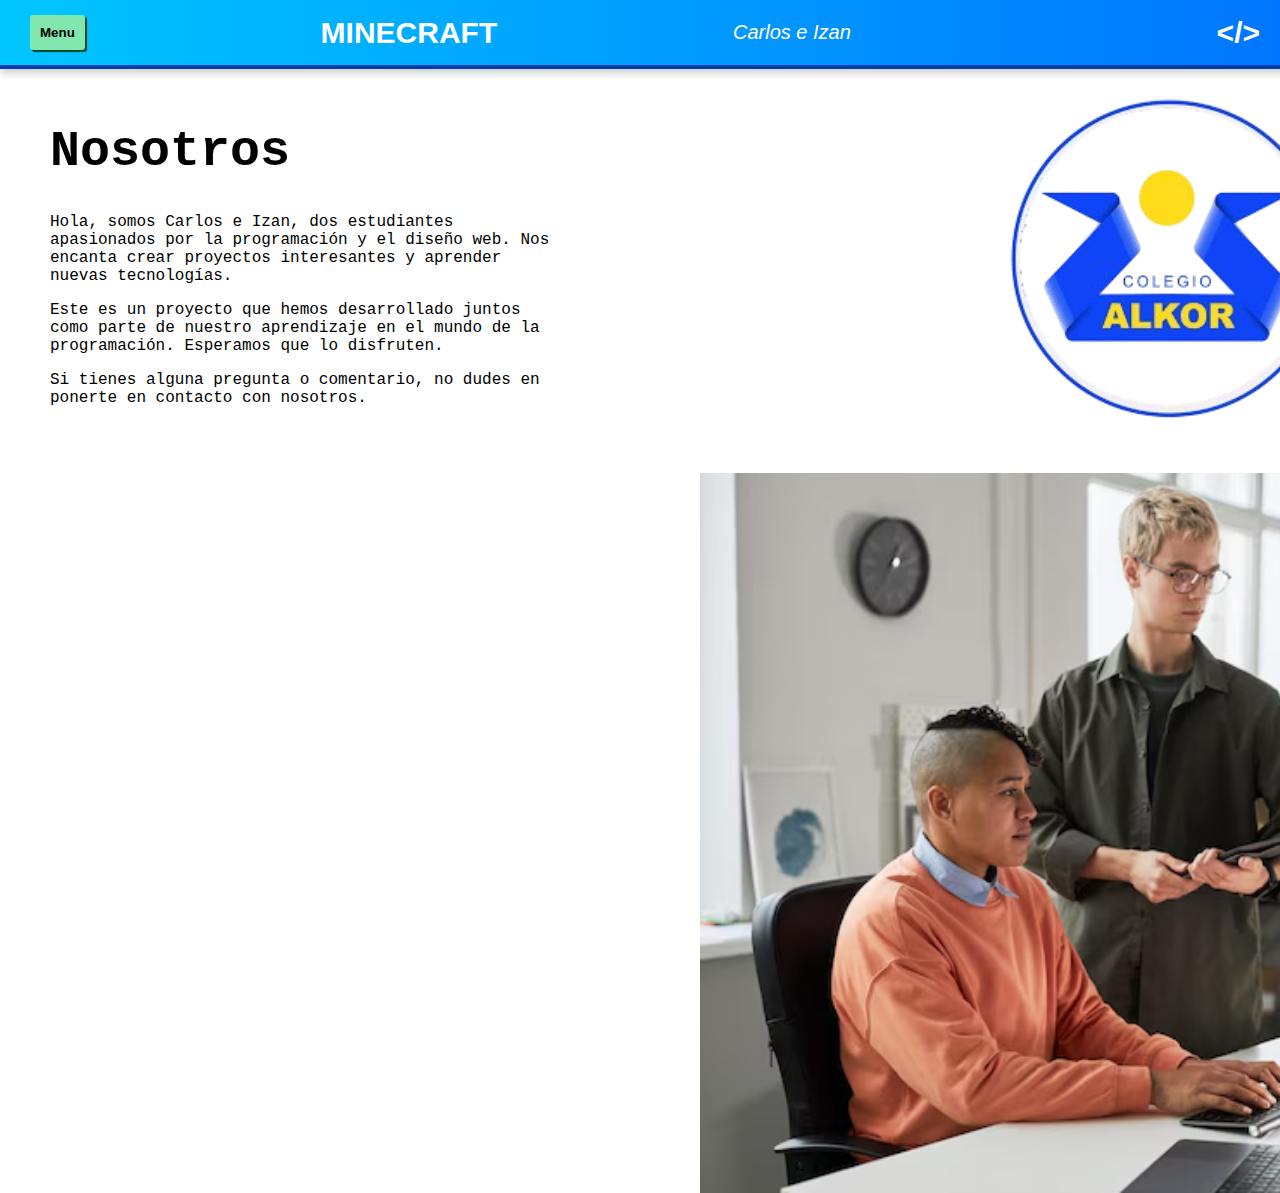
<file: m/nos.html>
<!DOCTYPE html>
<html lang="en">
<head>
    <meta charset="UTF-8">
    <meta name="viewport" content="width=device-width, initial-scale=1.0">
    <title>Nosotros - Portal</title>
    <link rel="stylesheet" href="nos.css">
</head>
<body>
    <header class="encabezado">
        <button class="btn-menu" onclick="accion()">Menu</button>
        <div class="titulo">MINECRAFT</div>
        <div class="autores">Carlos e Izan</div>
        <div class="codigo">&lt;/&gt;</div>
    </header>
    <nav class="oculto">
        <a href="../index.html" target="_blank" class="nav-enlace desaparece"><b>Inicio</b></a>
        <a href="/m/nos.html" target="_blank" class="nav-enlace desaparece"><b>Nosotros</b></a>
        <a href="ser.html" target="_blank" class="nav-enlace desaparece"><b>Servicios</b></a>
        
    </nav>

    <section class="nosotros">
        <div class="container">
            <h1 id="noss">Nosotros</h1>
            <p>Hola, somos Carlos e Izan, dos estudiantes apasionados por la programación y el diseño web. Nos encanta crear proyectos interesantes y aprender nuevas tecnologías.</p>
            <p>Este es un proyecto que hemos desarrollado juntos como parte de nuestro aprendizaje en el mundo de la programación. Esperamos que lo disfruten.</p>
            <p>Si tienes alguna pregunta o comentario, no dudes en ponerte en contacto con nosotros.</p>
        </div>
        <div class="img">
            <img src="nosotros.png" alt="Nosotros" class="img-nosotros">
        </div>
    </section>

    <div class="personas">
        <img src="personas.jpg" alt="Personas">
    </div>

    <script>
        function accion() {
        const nav = document.querySelector("nav");
        nav.classList.toggle("oculto");
    }
    </script>
</body>
</html>
</file>
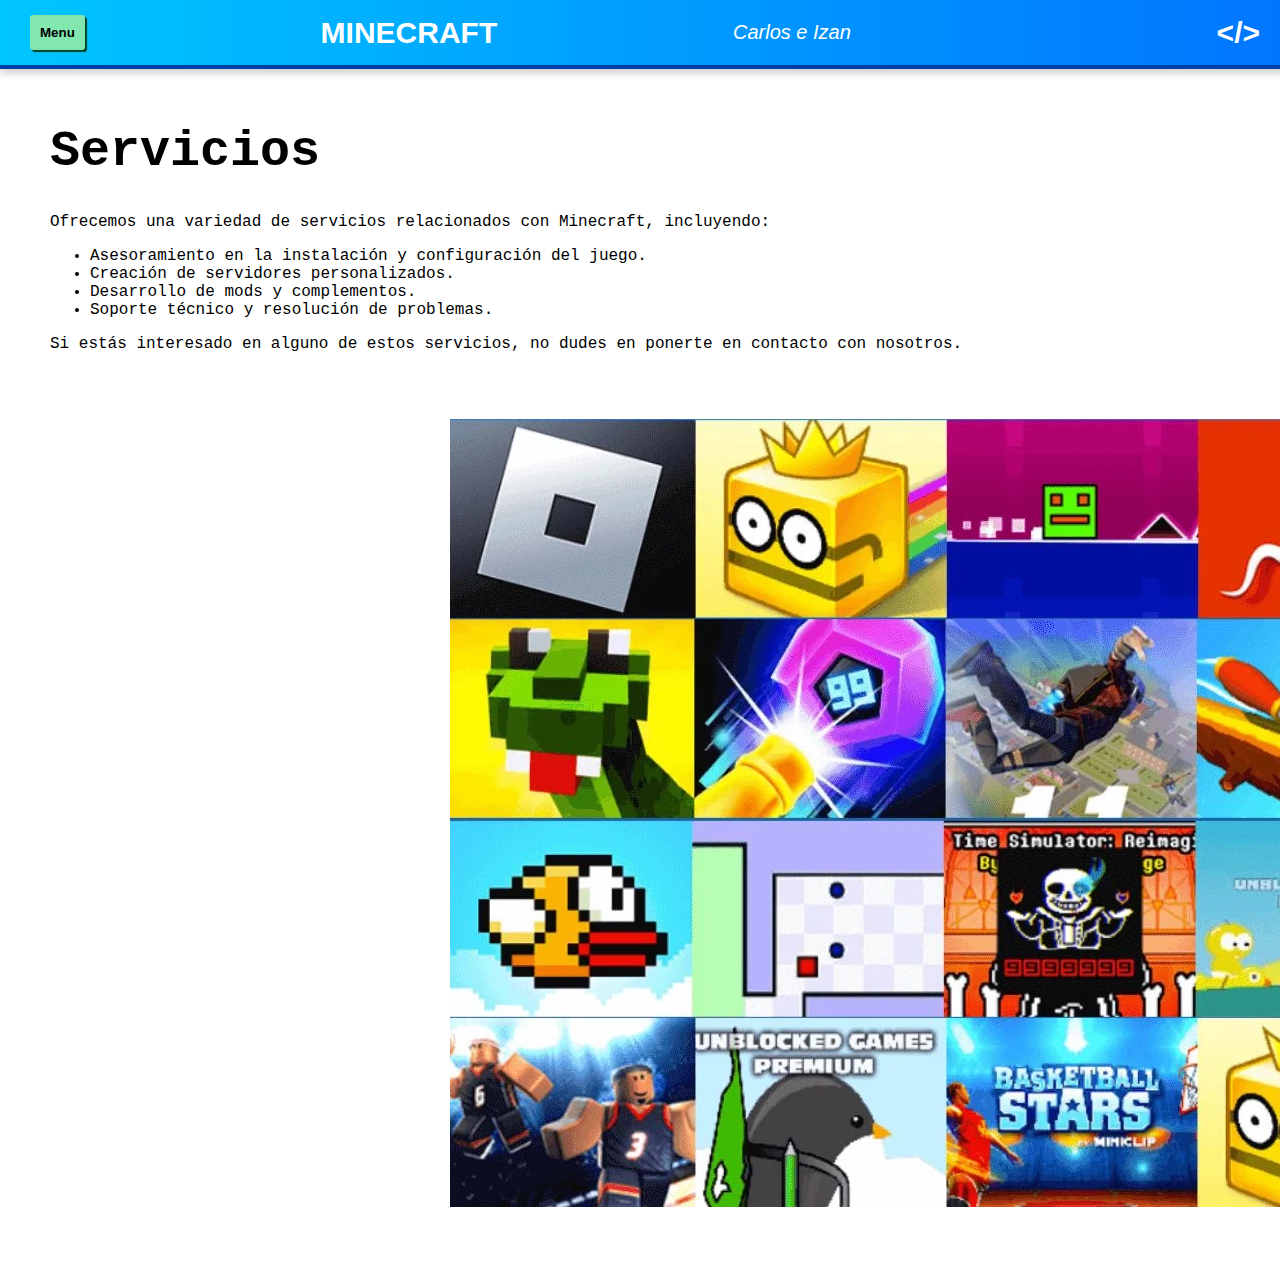
<file: m/ser.html>
<!DOCTYPE html>
<html lang="en">
<head>
    <meta charset="UTF-8">
    <meta name="viewport" content="width=device-width, initial-scale=1.0">
    <title>Servicios - Portal</title>
    <link rel="stylesheet" href="ser.css">
</head>
<body>
    <header class="encabezado">
        <button class="btn-menu" onclick="accion()">Menu</button>
        <div class="titulo">MINECRAFT</div>
        <div class="autores">Carlos e Izan</div>
        <div class="codigo">&lt;/&gt;</div>
    </header>
    <nav class="oculto">
        <a href="../index.html" target="_blank" class="nav-enlace desaparece"><b>Inicio</b></a>
        <a href="/m/nos.html" target="_blank" class="nav-enlace desaparece"><b>Nosotros</b></a>
        <a href="ser.html" class="nav-enlace desaparece"><b>Servicios</b></a>
        
    </nav>
    <script>
        function accion() {
        const nav = document.querySelector("nav");
        nav.classList.toggle("oculto");
    }
    </script>
    <section class="servicios">
        <div class="container">
            <h1 id="ser">Servicios</h1>
            <p>Ofrecemos una variedad de servicios relacionados con Minecraft, incluyendo:</p>
            <ul>
                <li>Asesoramiento en la instalación y configuración del juego.</li>
                <li>Creación de servidores personalizados.</li>
                <li>Desarrollo de mods y complementos.</li>
                <li>Soporte técnico y resolución de problemas.</li>
            </ul>
            <p>Si estás interesado en alguno de estos servicios, no dudes en ponerte en contacto con nosotros.</p>
        </div>
    </section>
    <div id="img">
        <img src="juegos.jpg" alt="Juegos unbloced" class="img-juegos">
    </div>
</body>
</html>
</file>
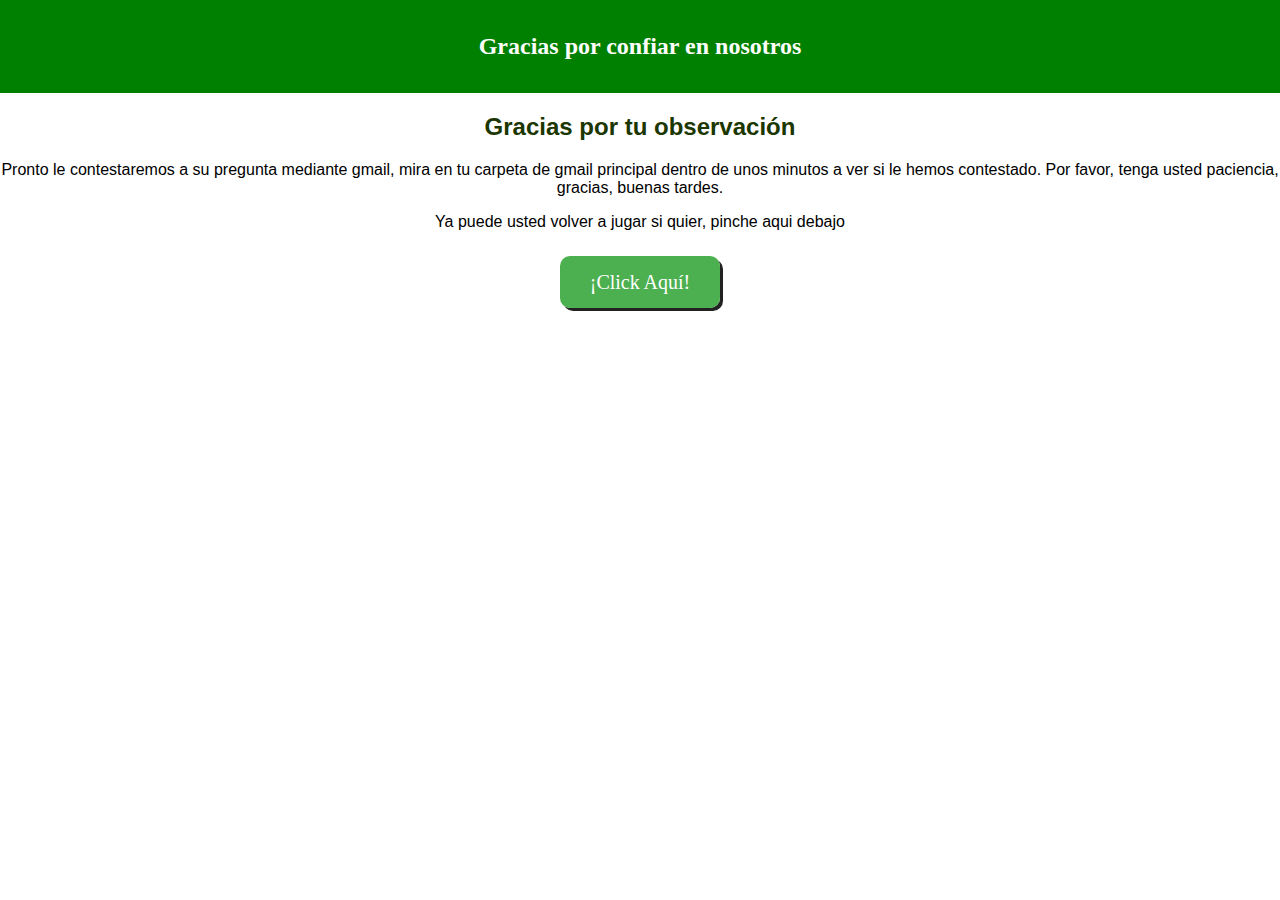
<file: public/gracias.html>
<!DOCTYPE html>
<html lang="en">

<head>
    <meta charset="UTF-8">
    <meta name="viewport" content="width=device-width, initial-scale=1.0">
    <title>Gracias</title>
    <link rel="stylesheet" href="gracias.css">
</head>

<body>
    <header>
        <div>
            <h2>
                Gracias por confiar en nosotros
            </h2>
        </div>
    </header>

    <div class="texto">
        <h2>Gracias por tu observación</h2>
        <p>Pronto le contestaremos a su pregunta mediante gmail, mira en tu carpeta de gmail principal dentro de unos
            minutos a ver si le hemos contestado. Por favor, tenga usted paciencia, gracias, buenas tardes.</p>
        <p>Ya puede usted volver a jugar si quier, pinche aqui debajo</p>
    </div>
    <div class="boton">
        <a href="/index">¡Click Aquí!</a>
    </div>
</body>

</html>
</file>
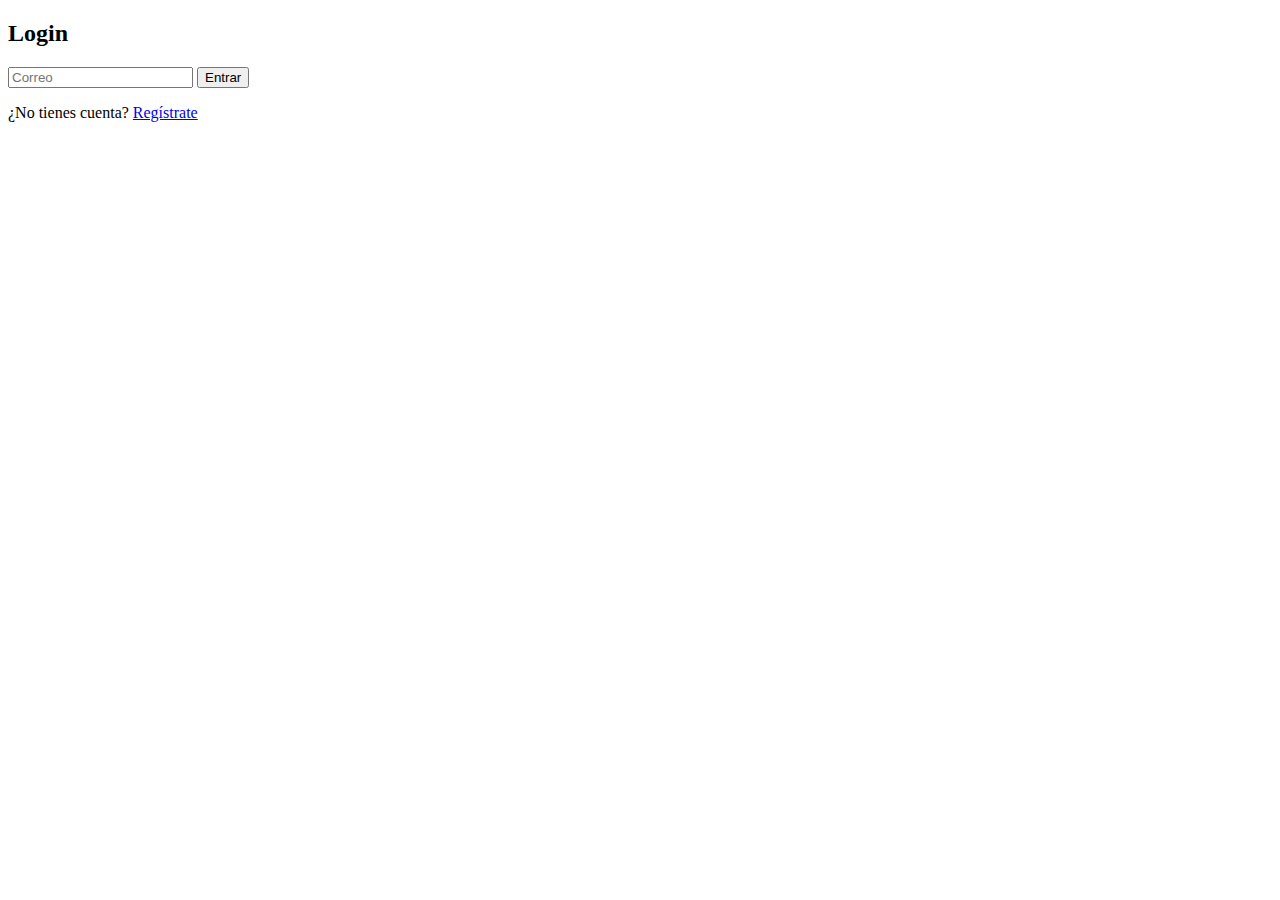
<file: public/login.html>
<!DOCTYPE html>
<html lang="en">
<head>
    <meta charset="UTF-8">
    <meta name="viewport" content="width=device-width, initial-scale=1.0">
    <title>Login</title>
</head>
<body>
    <h2>Login</h2>
    <form action="/login" method="POST">
      <input type="email" name="email" placeholder="Correo" required>
      <button type="submit">Entrar</button>
    </form>
    <p>¿No tienes cuenta? <a href="/signup" target="_blank">Regístrate</a></p> 
</body>
</html>
</file>
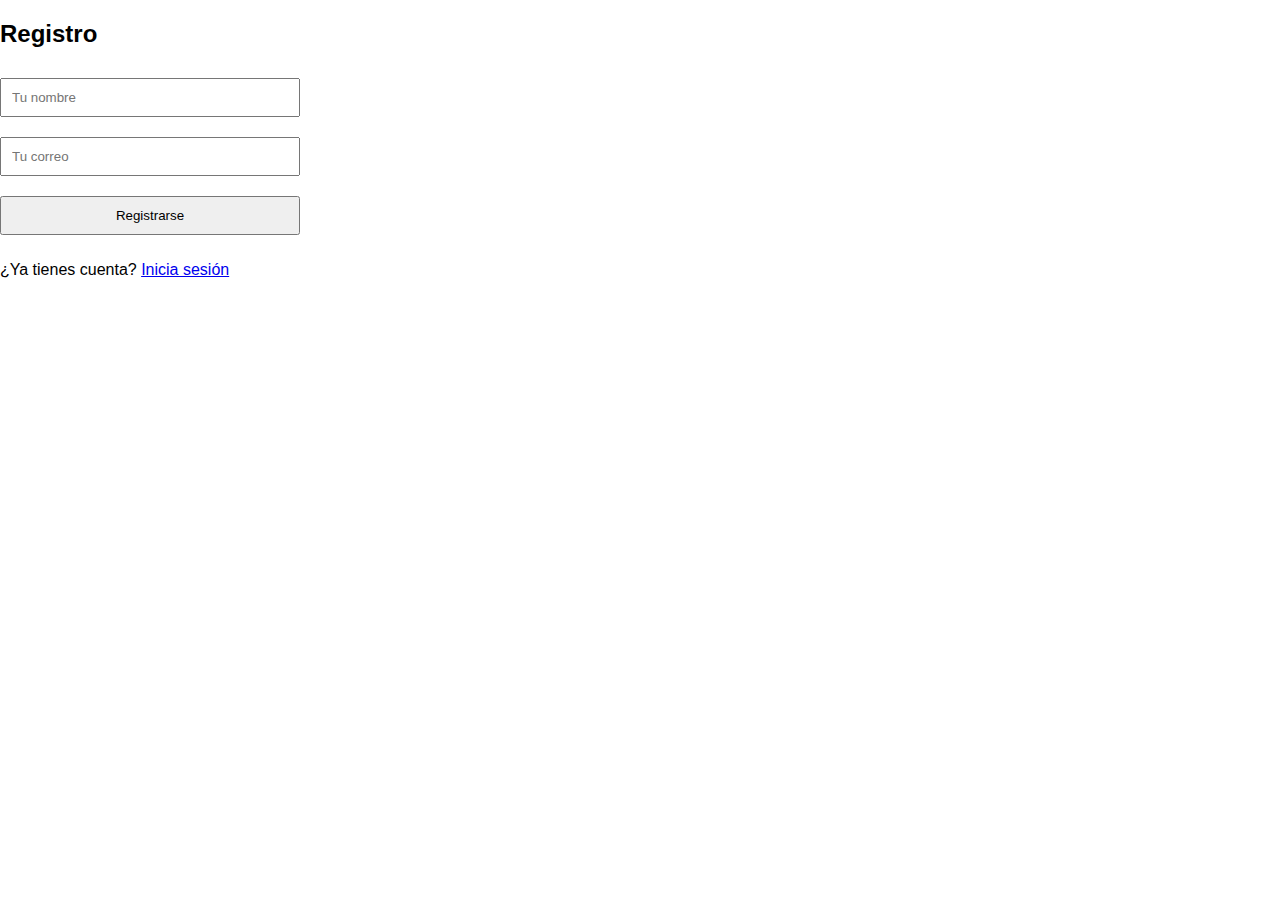
<file: public/signup.html>
<!DOCTYPE html>
<html lang="es">
<head>
  <meta charset="UTF-8">
  <title>Signup</title>
  <link rel="stylesheet" href="style.css">
</head>
<body>
  <h2>Registro</h2>
  <form action="/registro" method="POST">
    <input type="text" name="nombre" placeholder="Tu nombre" required>
    <input type="email" name="email" placeholder="Tu correo" required>
    <button type="submit">Registrarse</button>
</form>
  <p>¿Ya tienes cuenta? <a href="/">Inicia sesión</a></p>
</body>
</html>
</file>
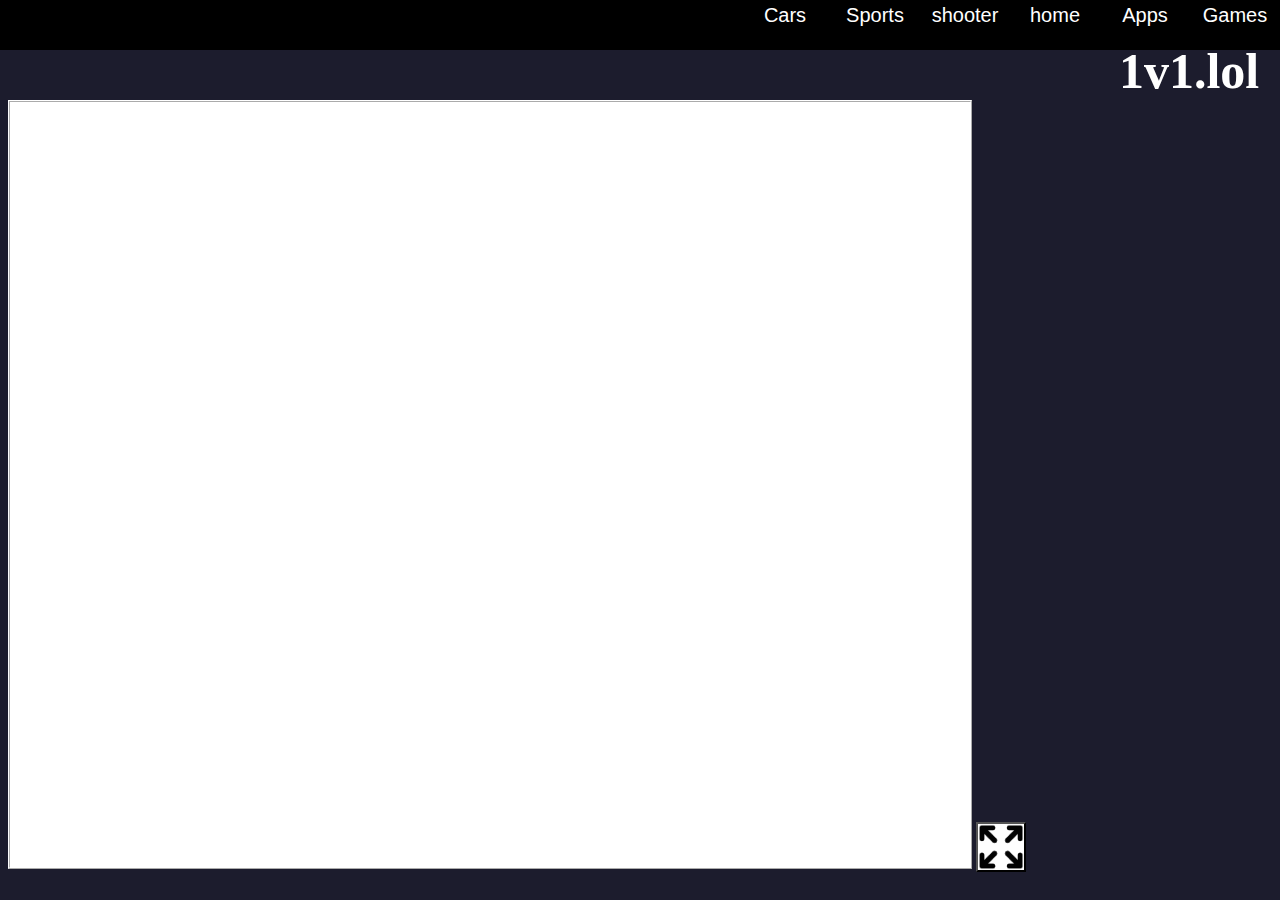
<file: public/juegos/1v1 lol.html>
<!DOCTYPE html>
<html lang="en">
<head>
    <meta charset="UTF-8">
    <meta name="viewport" content="width=device-width, initial-scale=1.0">
    <link rel="stylesheet" href="styles.css">
    <link rel="shortcut icon" href="1v1 lol.png" type="image"> 
    <title>1v1.lol | Alexx743</title>
</head>
<body>

  <h2>1v1.lol</h2>

  <div class="topnav">
    <a href="games.html">
    <button title="Games" id="Games" class="divbutton"> Games </button> 
  </a> 

    <a href="Apps.html">
    <button title="Apps" id="Apps" class="divbutton"> Apps</button>
    </a>

  <a href="index.html">
    <button title="home" id="home" class="divbutton">home</button>
  </a>

  <a href="shooter.html">
    <button title="shooter" class="divbutton">shooter</button>
  </a>

  <a href="sports.html">
    <button title="sports" class="divbutton">Sports</button>
  </a>

  <a href="cars.html">
    <button title="cars" class="divbutton">Cars</button>
  </a>
  </div>

      <iframe class="iframe" src="https://1v1-lol-unblocked.vercel.app"></iframe>

      <button onclick="iffs('https://1v1-lol-unblocked.vercel.app')" class="fullscreen"></button>

      <script>
        function iffs(href) {
    const iframe = document.querySelector("iframe");
    const stl = iframe.style;
    stl.border = stl.outline = 'none';
    stl.width = '100vw';
    stl.height = '100vh';
    stl.position = 'fixed';
    stl.left = stl.right = stl.top = stl.bottom = '0';
    iframe.src = href;
}
      </script>

<script>
  document.addEventListener("keydown", 
  async (e) => { if ("`" == e.key) window.parent.window.location.replace("https://google.com/") });
</script>
 

</body>
</html>
</file>
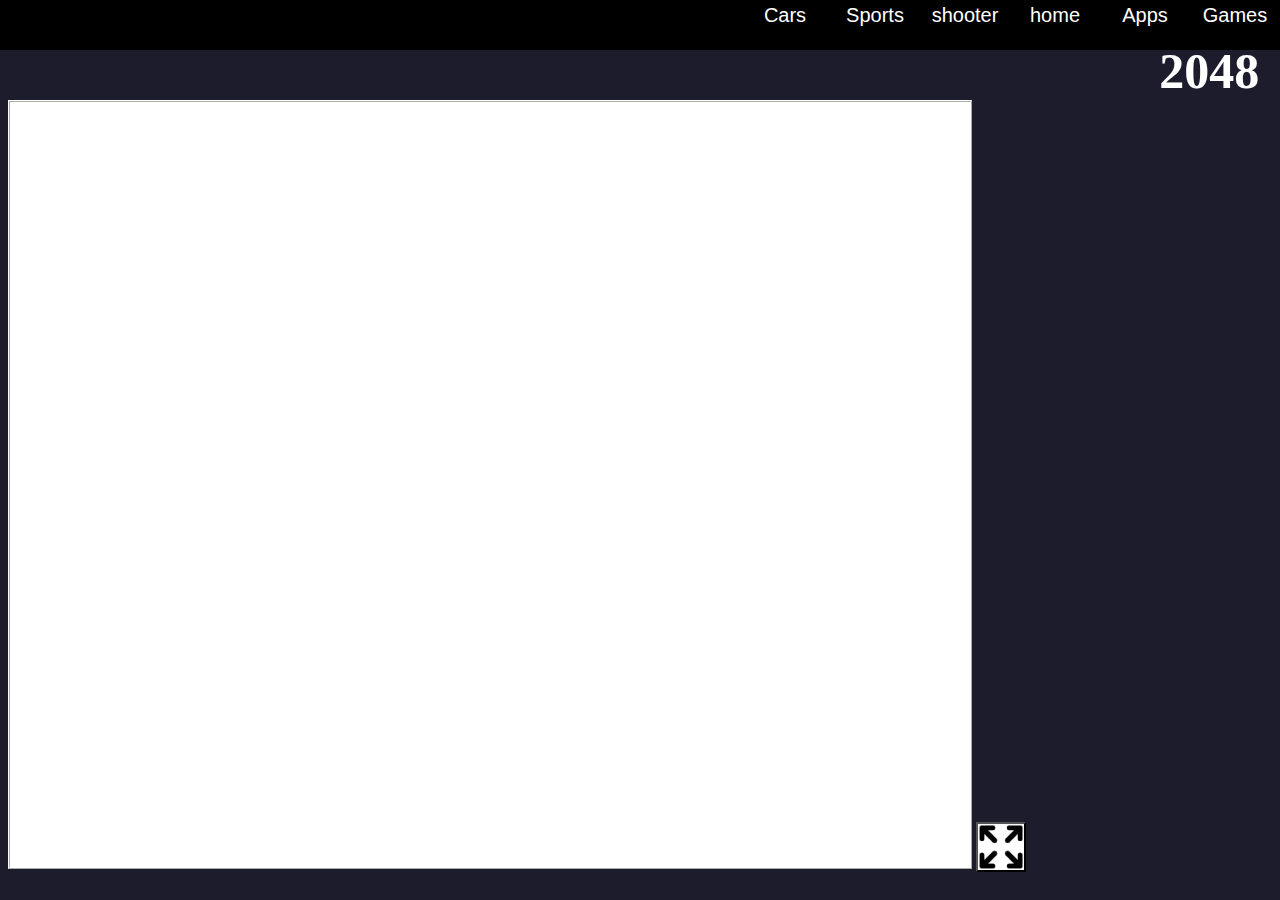
<file: public/juegos/2048.html>
<!DOCTYPE html>
<html lang="en">
<head>
    <meta charset="UTF-8">
    <meta name="viewport" content="width=device-width, initial-scale=1.0">
    <link rel="stylesheet" href="styles.css">
    <link rel="shortcut icon" href="2048.png" type="image">
    <title>2048 | Alexx743</title>
</head>
<body>

    <h2>2048</h2>
    
    <div class="topnav">
      <a href="games.html">
      <button title="Games" id="Games" class="divbutton"> Games </button> 
    </a> 
  
      <a href="Apps.html">
      <button title="Apps" id="Apps" class="divbutton"> Apps</button>
      </a>
  
    <a href="index.html">
      <button title="home" id="home" class="divbutton">home</button>
    </a>

    <a href="shooter.html">
      <button title="shooter" class="divbutton">shooter</button>
    </a>

    <a href="sports.html">
      <button title="sports" class="divbutton">Sports</button>
    </a>

    <a href="cars.html">
      <button title="cars" class="divbutton">Cars</button>
    </a>
    </div>

      <iframe src="https://dao-2048-chi.vercel.app"></iframe>

      <button onclick="iffs('https://dao-2048-chi.vercel.app')" class="fullscreen"></button>

      <script>
        function iffs(href) {
    const iframe = document.querySelector("iframe");
    const stl = iframe.style;
    stl.border = stl.outline = 'none';
    stl.width = '100vw';
    stl.height = '100vh';
    stl.position = 'fixed';
    stl.left = stl.right = stl.top = stl.bottom = '0';
    iframe.src = href;
}
      </script>


<script>
  document.addEventListener("keydown", 
  async (e) => { if ("`" == e.key) window.parent.window.location.replace("https://google.com/") });
</script>

</body>
</html>
</file>
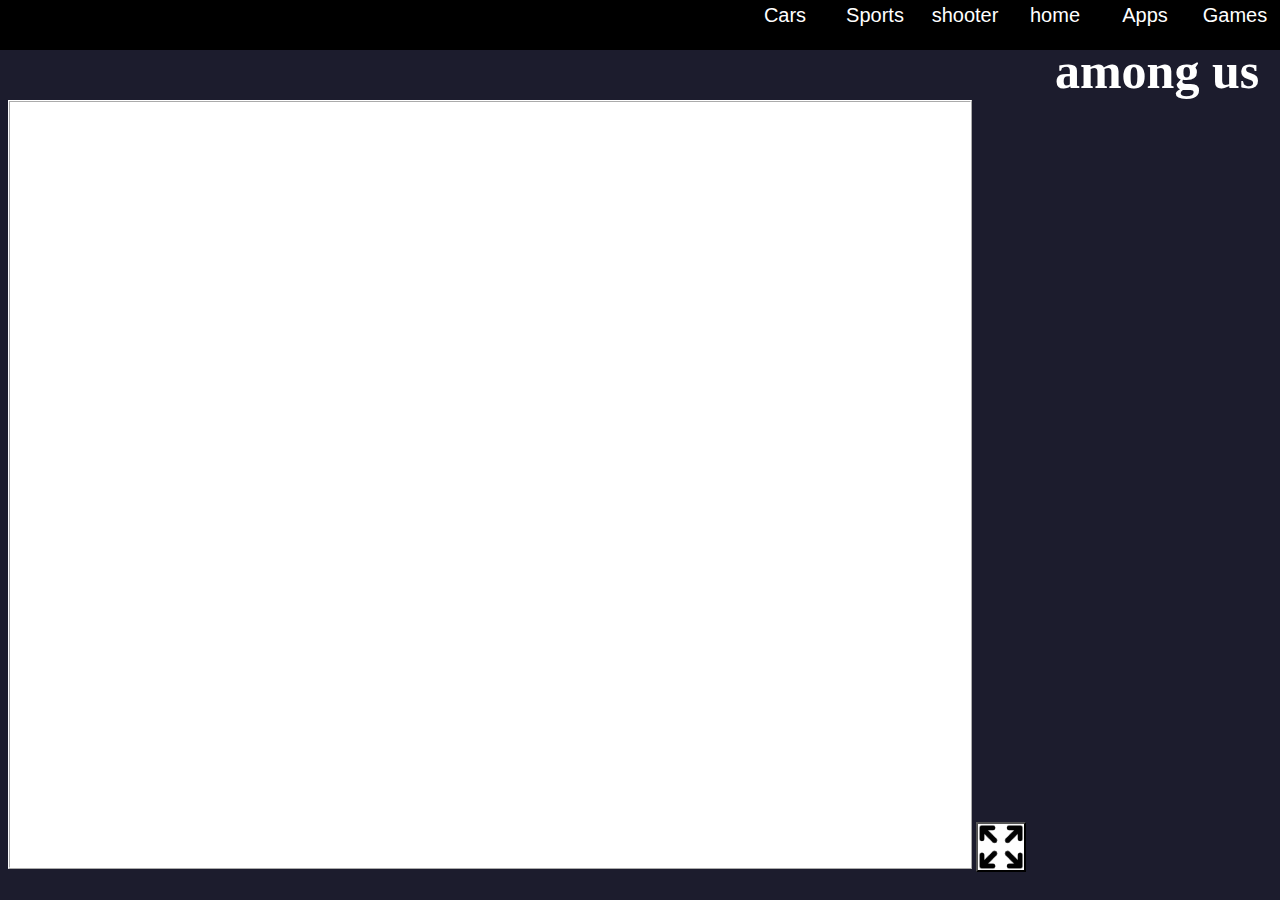
<file: public/juegos/among us.html>
<!DOCTYPE html>
<html lang="en">
<head>
    <meta charset="UTF-8">
    <meta name="viewport" content="width=device-width, initial-scale=1.0">
    <link rel="stylesheet" href="styles.css">
    <link rel="dhortcut icon" href="among us.jpg" type="image">
    <title>Among us | Alexx743</title>
</head>
<body>

    <h2>among us</h2>

    <div class="topnav">
      <a href="games.html">
      <button title="Games" id="Games" class="divbutton"> Games </button> 
    </a> 
  
      <a href="Apps.html">
      <button title="Apps" id="Apps" class="divbutton"> Apps</button>
      </a>
  
    <a href="index.html">
      <button title="home" id="home" class="divbutton">home</button>
    </a>

    <a href="shooter.html">
      <button title="shooter" class="divbutton">shooter</button>
    </a>

    <a href="sports.html">
      <button title="sports" class="divbutton">Sports</button>
    </a>

    <a href="cars.html">
      <button title="cars" class="divbutton">Cars</button>
    </a>
    </div>


<iframe src="https://universal-games-unblocked.vercel.app/projects/among-us/index.html"></iframe>

<button 
onclick="iffs('https://universal-games-unblocked.vercel.app/projects/among-us/index.html')"
 class="fullscreen"></button>

<script>
  function iffs(href) {
const iframe = document.querySelector("iframe");
const stl = iframe.style;
stl.border = stl.outline = 'none';
stl.width = '100vw';
stl.height = '100vh';
stl.position = 'fixed';
stl.left = stl.right = stl.top = stl.bottom = '0';
iframe.src = href;
}
</script>

<script>
  document.addEventListener("keydown", 
  async (e) => { if ("`" == e.key) window.parent.window.location.replace("https://google.com/") });
</script>
    
</body>
</html>
</file>
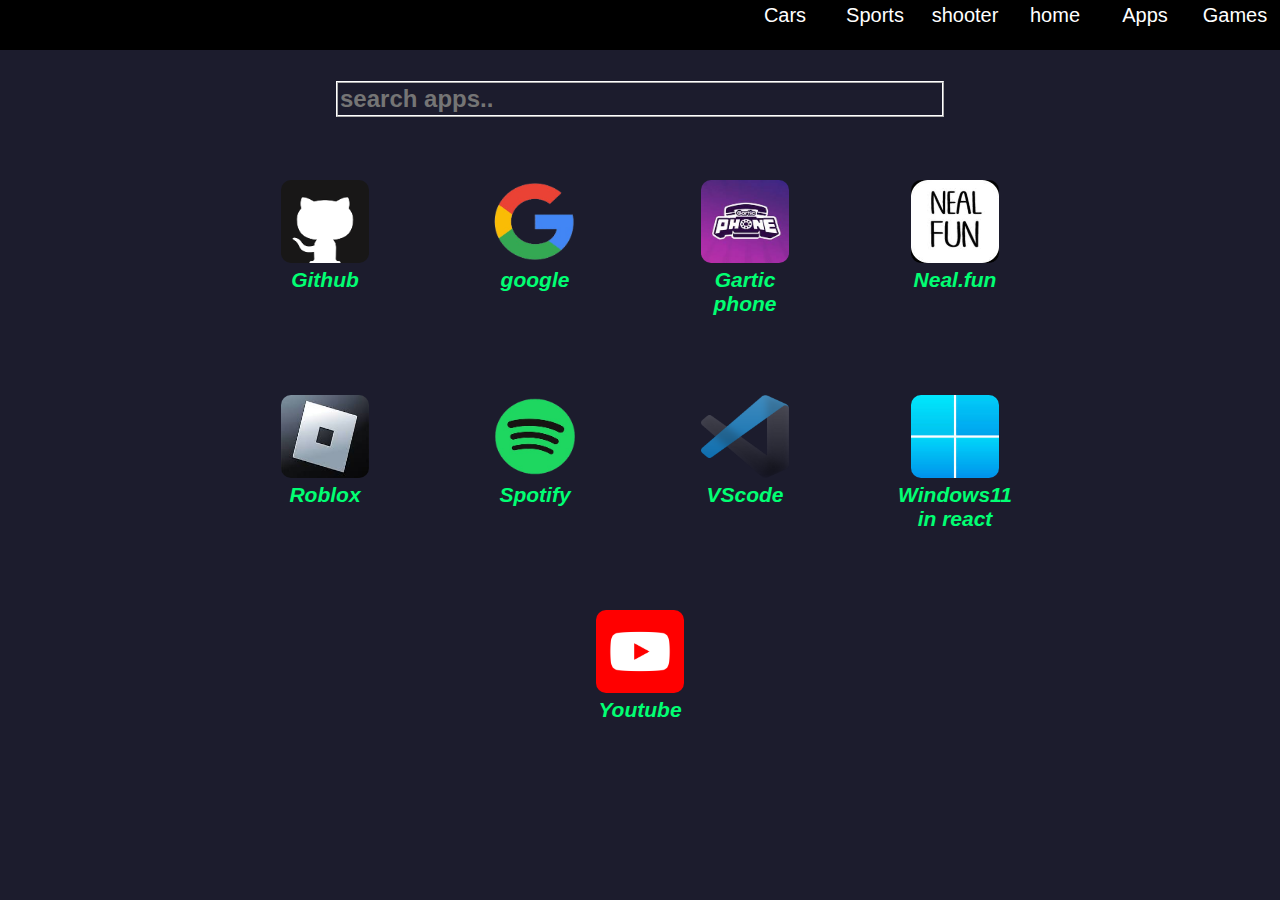
<file: public/juegos/Apps.html>
<!DOCTYPE html>
<html lang="en">
<head>
    <meta charset="UTF-8">
    <meta name="viewport" content="width=device-width, initial-scale=1.0">
    <link rel="stylesheet" href="styles.css">
    <link rel="shortcut icon" href="logo.jpg" type="image">
    <title>Apps</title>
</head>
<body>
    
  <div class="topnav">
    <a href="games.html">
    <button title="Games" id="Games" class="divbutton"> Games </button> 
  </a> 

    <a href="Apps.html">
    <button title="Apps" id="Apps" class="divbutton"> Apps</button>
    </a>

  <a href="index.html">
    <button title="home" id="home" class="divbutton">home</button>
  </a>

  <a href="shooter.html">
    <button title="shooter" class="divbutton">shooter</button>
  </a>

  <a href="sports.html">
    <button title="sports" class="divbutton">Sports</button>
  </a>

  <a href="cars.html">
    <button title="cars" class="divbutton">Cars</button>
  </a>
  </div>

  <div class="search">
    <input tpye="search" autocomplete="off" id="search" class="search-games" placeholder="search apps.." 
    onkeypress="searchgames()">
    </div>
  
     <div class="centered">
     <div class="card" onclick="window.open('/github.html', '_self')">
     <img src="github.png">Github</div>
     <div class="card" onclick="window.open('/google.html', '_self')">
     <img src="google.png"><p>google</p></div>
     <div class="card" onclick="window.open('/gartic phone.html', '_self')">
     <img src="gartic phone.jpg">Gartic phone</div>
     <div class="card" onclick="window.open('/neal.fun.html', '_self')">
     <img src="neal.fun.jpg">Neal.fun</div>
     <div class="card" onclick="window.open('/roblox.html', '_self')"> 
     <img src="roblox.jpg">Roblox</div>
     <div class="card" onclick="window.open('/spotify.html')">
     <img src="spotify.png">Spotify</div>
     <div class="card" onclick="window.open('/vscode.html', '_self')">
     <img src="vscode.webp">VScode</div>
     <div class="card" onclick="window.open('/windows11.html', '_self')">
     <img src="windows11.jpg">Windows11 in react</div>
     <div class="card" onclick="window.open('/youtube.html', '_self')">
     <img src="youtube.png">Youtube</div>
     </div>

     <script> function searchgames() {
      let input = document.getElementById('search').value
      input = input.toLowerCase();
      let x = document.getElementsByClassName("card");
      for (i = 0; i < x.length; i++) {
        if (!x[i].innerHTML.toLowerCase().includes(input)) {
          x[i].style.display = "none";
        }
        else {
          x[i].style.display = "block";
        }
      }
    }

    document.getElementById('search').addEventListener("keydown", (e) => {
    if (e.key == "Backspace") {
        searchgames();
    }
  });
    </script>

      <script>
      document.addEventListener("keydown", 
      async (e) => { if ("`" == e.key) window.parent.window.location.replace("https://google.com/") });
      </script>    

</body>
</html>
</file>
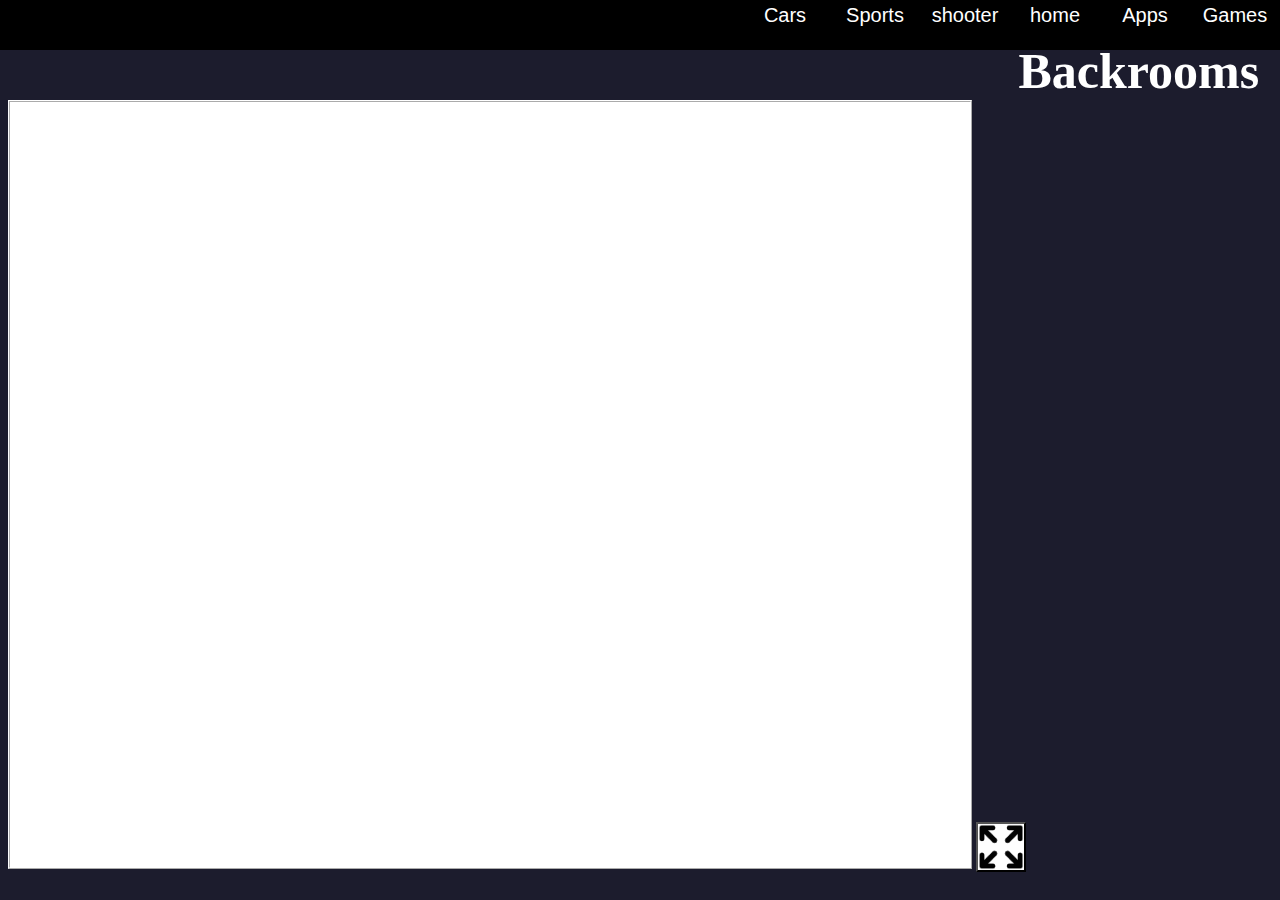
<file: public/juegos/backrooms.html>
<!DOCTYPE html>
<html lang="en">
<head>
    <meta charset="UTF-8">
    <meta name="viewport" content="width=device-width, initial-scale=1.0">
    <link rel="stylesheet" href="styles.css">
    <link rel="shortcut icon" href="backrooms.jpg" type="image">
    <title>Backrooms | Alexx743</title>
</head>
<body>

    <h2>Backrooms</h2>

    <div class="topnav">
      <a href="games.html">
      <button title="Games" id="Games" class="divbutton"> Games </button> 
    </a> 
  
      <a href="Apps.html">
      <button title="Apps" id="Apps" class="divbutton"> Apps</button>
      </a>
  
    <a href="index.html">
      <button title="home" id="home" class="divbutton">home</button>
    </a>

    <a href="shooter.html">
      <button title="shooter" class="divbutton">shooter</button>
    </a>

    <a href="sports.html">
      <button title="sports" class="divbutton">Sports</button>
    </a>

    <a href="cars.html">
      <button title="cars" class="divbutton">Cars</button>
    </a>
    </div>

      <iframe src="https://universal-games-unblocked.vercel.app/projects/backrooms/index.html"></iframe>

      <button 
onclick="iffs('https://universal-games-unblocked.vercel.app/projects/backrooms/index.html')"
 class="fullscreen"></button>

 <script>
  function iffs(href) {
const iframe = document.querySelector("iframe");
const stl = iframe.style;
stl.border = stl.outline = 'none';
stl.width = '100vw';
stl.height = '100vh';
stl.position = 'fixed';
stl.left = stl.right = stl.top = stl.bottom = '0';
iframe.src = href;
}
</script>

<script>
  document.addEventListener("keydown", 
  async (e) => { if ("`" == e.key) window.parent.window.location.replace("https://google.com/") });
</script>

    
</body>
</html>
</file>
<file: public/juegos/styles.css>
body {
   background-color: rgb(28, 28, 45);
 }

h1 {
    color: rgb(142, 117, 223);
    font-size: 80px;
    font-family: bold;
    font-style: arial;
    text-align: center;
    }

    h2 {
      color: white;
      font-size: 50px;
      font-family: bold;
      font-style: arial;
      text-align: right;
      margin-right: 1vw;
      margin-bottom: 0vh;
    }

    iframe {
      height: 85vh;
      width: 75vw;
      border-style: ridge;
      background-color: white;
      margin-top: 0vh;
      border-color: white;
   }

   p {
   margin-top: 0px;
   }

    .topnav {
      overflow: hidden;
      background-color: black;
      top: 0px;
      right: 0px;
      width: 100vw;
      height: 5.5vh;
      position: absolute;
     }

     .divbutton {
      width:  90px; 
      height: 30px;
      border-radius: 42px;
      cursor: pointer; 
      border: none;
      background-color: black;
      color: white; 
      float: top; 
      float: right;
      margin-top: 0px;
      font-size: 20px; 
     }

     .divbutton:hover {
      background-color: rgb(6, 184, 255);
      box-shadow: 0.1px 0.1px black;
     }

     .search {
      text-align: center;
      margin-bottom: 25vh;
      margin-top: 9vh;
      height: 0px;
     }

     .search-games {
      background: transparent;
      border-color: white;
      font-size: 24px;
      border-style: ridge;
      width: 600px;
      height: 30px;
      color: white;
      font-weight: bold;
      margin-bottom: 5vh;
     }

     .about-blank {
        width:  115px; 
        height: 30px;
        border-radius: 42px;
        cursor: pointer; 
        border: none;
        background-color: black;
        color: white; 
         float: top; 
         float: left;
         margin-top: 0px;
         margin-bottom: 0px;
         font-size: 20px;
     }

     .about-blank:hover {
        background-color: rgb(6, 184, 255);
        box-shadow: 0.1px 0.1px black;
     }

     .centered {
      left: 50%;
      transform: translateX(-50%);
      position: absolute;
      text-align: center;
      display: flex;
      flex-wrap: wrap;
      justify-content: center;
      width: 80%;
      top: 15%;
     }

     button {
      transition: 0.2s;
     }

     .card {
      width: 120px;
      height: 120px;
      border: none;
      border-radius: 15px;
      color: rgb(1, 255, 115);
      font-size: 21px;
      font-weight: bold;
      text-align: center;
      margin: 20px;
      transition: 0.3s;
      padding: 25px;
      display: inline-block;
      margin-bottom: 25px;
      cursor: pointer;
      font-family:Verdana, Geneva, Tahoma, sans-serif;
      font-style: oblique;
   }

   .card:hover {
      box-shadow: 0px 0px 5px 5px purple;
   }

   img {
      width: 88px;
      height: 83px;
      border-radius: 10px;
      }

   .fullscreen {
      width: 50px;
      height: 50px;
      background-image: url('fullscreen.png');
      background-size: cover;
      background-color: white;
      cursor: pointer;
   }

   .p {
      font-size: 40px;
      text-align: center;
      color: rgb(32, 194, 32);
      font-weight: bold;
   }
</file>
<file: m/nos.css>
body {
    margin: 0;
    font-family: 'Segoe UI', Tahoma, Geneva, Verdana, sans-serif;
    background-color: #ffff;
}

.encabezado {
   
    /* Mantiene el encabezado fijo en la parte superior */
    top: 0;
    width: 100%;
    /* El encabezado cubre todo el ancho */
    z-index: 1000;
    /* Se mantiene por encima de otros elementos */
    display: flex;
    justify-content: space-between;
    align-items: center;
    padding: 15px 30px;
    background: linear-gradient(to right, #00c6ff, #0072ff);
    color: white;
    border-bottom: 4px solid #003eaa;
    box-shadow: 0 4px 8px rgba(0, 0, 0, 0.2);
}
.oculto {
    display: flex;
}
nav.oculto {
    max-height: 0; /* Oculto */
}

nav:not(.oculto) {
    max-height: 500px; /* Ajusta este valor según el contenido del menú */
    opacity: 1;
    visibility: visible;
}
nav{
    margin-top: auto;
    background: #06202B;
    padding: 10px;
    display: flex;
    justify-content: space-around;
    align-items: center;
    max-height: 0;
    opacity: 0;
    visibility: hidden;
    overflow: hidden;
    transition: max-height 0.5s ease-out, opacity 0.2s ease-out, visibility 0.3s ease-out;
}
.nav-enlace{
    text-decoration: none;
    color: #ffffff;
    font-size: 18px;
    padding: 5px;
}
.desaparecer {
    display: none;
}

.btn-menu {
    background: #81E7AF;
    padding: 10px;
    border-radius: 3px;
    box-shadow: #004424 2px 2px 1px;
    color: #000000;
    font-weight: bold;
    font-family: 'lato', sans-serif;
    border: none;
}

.titulo {
    font-weight: bold;
    font-size: 30px;
    text-transform: uppercase;
}

.autores {
    font-size: 20px;
    font-style: italic;
    padding-right: 130px;
}

.codigo {
    font-size: 30px;
    font-weight: bold;
    padding-right: 50px;
}


/* Texto */

.nosotros {
    display: flex;
    font-family: 'Courier New', Courier, monospace;
    margin-left: 50px;
}

#noss{
    font-size: 50px;
    font-weight: bold;
}

.img {
    display: flex;
    justify-content: center;
    margin-left: 500px;
}

.personas {
    display: flex;
    justify-content: center;
    margin-left: 700px;
    margin-top: 50px;
    width: 1080px;
    height: 720px;
}
</file>
<file: m/ser.css>
body {
    margin: 0;
    font-family: 'Segoe UI', Tahoma, Geneva, Verdana, sans-serif;
    background-color: #ffff;
}

.encabezado {
   
    /* Mantiene el encabezado fijo en la parte superior */
    top: 0;
    width: 100%;
    /* El encabezado cubre todo el ancho */
    z-index: 1000;
    /* Se mantiene por encima de otros elementos */
    display: flex;
    justify-content: space-between;
    align-items: center;
    padding: 15px 30px;
    background: linear-gradient(to right, #00c6ff, #0072ff);
    color: white;
    border-bottom: 4px solid #003eaa;
    box-shadow: 0 4px 8px rgba(0, 0, 0, 0.2);
}
.oculto {
    display: flex;
}
nav.oculto {
    max-height: 0; /* Oculto */
}

nav:not(.oculto) {
    max-height: 500px; /* Ajusta este valor según el contenido del menú */
    opacity: 1;
    visibility: visible;
}
nav{
    margin-top: auto;
    background: #06202B;
    padding: 10px;
    display: flex;
    justify-content: space-around;
    align-items: center;
    max-height: 0;
    opacity: 0;
    visibility: hidden;
    overflow: hidden;
    transition: max-height 0.5s ease-out, opacity 0.2s ease-out, visibility 0.3s ease-out;
}
.nav-enlace{
    text-decoration: none;
    color: #ffffff;
    font-size: 18px;
    padding: 5px;
}
.desaparecer {
    display: none;
}

.btn-menu {
    background: #81E7AF;
    padding: 10px;
    border-radius: 3px;
    box-shadow: #004424 2px 2px 1px;
    color: #000000;
    font-weight: bold;
    font-family: 'lato', sans-serif;
    border: none;
}

.titulo {
    font-weight: bold;
    font-size: 30px;
    text-transform: uppercase;
}

.autores {
    font-size: 20px;
    font-style: italic;
    padding-right: 130px;
}

.codigo {
    font-size: 30px;
    font-weight: bold;
    padding-right: 50px;
}



/* .codigo {}
 */

 .servicios {
    display: flex;
    font-family: 'Courier New', Courier, monospace;
    margin-left: 50px;
}

#ser{
    font-size: 50px;
    font-weight: bold;
}

.img-juegos{
    margin: 50px 450px;

}
</file>
<file: public/gracias.css>
html, body {
    margin: 0;
    height: 100%;
}


header{
    background-color: green;
    text-align: center;
    padding: 13px;
    margin-top: 0;
    font-family: 'Press Start 2P', cursive;
    color: white;
}



.texto{
    text-align: center;
    font-family: Arial, Helvetica, sans-serif;
}

.texto h2{
    color: rgb(27, 54, 0);
}

.boton{
    text-align: center;
    margin-top: 40px;
}

.boton a{
    background-color: #4CAF50;
    color: white;
    padding: 15px 30px;
    text-decoration: none;
    font-size: 20px;
    border-radius: 10px;
    font-family: 'Press Start 2P', cursive;
    box-shadow: 3px 3px 0 #222;
    transition: transform 0.2s, box-shadow 0.2s;
}
</file>
<file: public/style.css>
body {
    margin: 0;
    font-family: 'Segoe UI', Tahoma, Geneva, Verdana, sans-serif;
    background-color: #ffff;
}


form {
    display: flex;
    flex-direction: column;
    max-width: 300px;
  }
  input, button {
    margin: 10px 0;
    padding: 10px;
  }

.encabezado {
   
    /* Mantiene el encabezado fijo en la parte superior */
    top: 0;
    width: 100%;
    /* El encabezado cubre todo el ancho */
    z-index: 1000;
    /* Se mantiene por encima de otros elementos */
    display: flex;
    justify-content: space-between;
    align-items: center;
    padding: 15px 30px;
    background: linear-gradient(to right, #00c6ff, #0072ff);
    color: white;
    border-bottom: 4px solid #003eaa;
    box-shadow: 0 4px 8px rgba(0, 0, 0, 0.2);
}
.oculto {
    display: flex;
}
nav.oculto {
    max-height: 0; /* Oculto */
}

nav:not(.oculto) {
    max-height: 500px; /* Ajusta este valor según el contenido del menú */
    opacity: 1;
    visibility: visible;
}
nav{
    margin-top: auto;
    background: #06202B;
    padding: 10px;
    display: flex;
    justify-content: space-around;
    align-items: center;
    max-height: 0;
    opacity: 0;
    visibility: hidden;
    overflow: hidden;
    transition: max-height 0.5s ease-out, opacity 0.2s ease-out, visibility 0.3s ease-out;
}
.nav-enlace{
    text-decoration: none;
    color: #ffffff;
    font-size: 18px;
    padding: 5px;
}
.desaparecer {
    display: none;
}

.btn-menu {
    background: #81E7AF;
    padding: 10px;
    border-radius: 3px;
    box-shadow: #004424 2px 2px 1px;
    color: #000000;
    font-weight: bold;
    font-family: 'lato', sans-serif;
    border: none;
    margin-left: 60px;
}

.titulo {
    font-weight: bold;
    font-size: 30px;
    text-transform: uppercase;
}

.autores {
    font-size: 20px;
    font-style: italic;
    padding-right: 130px;
}

.codigo {
    font-size: 30px;
    font-weight: bold;
    padding-right: 50px;
}

.minecraft-logo {
    text-align: center;
    margin-top: 50px;
    border-radius: 40px;
}

.minecraft-logo img {
    width: 500px;
    /* ajusta el tamaño según lo que quieras */
    height: auto;
}

.minecraft-logo p {
    font-family: 'Press Start 2P', cursive;
    font-size: 36px;
    color: #2e7d32;
    text-shadow: 2px 2px #000;
    margin-top: 15px;
}

.boton-skins {
    text-align: center;
    margin-top: 40px;
}

.boton-skins a {
    background-color: #4CAF50;
    color: white;
    padding: 15px 30px;
    text-decoration: none;
    font-size: 20px;
    border-radius: 10px;
    font-family: 'Press Start 2P', cursive;
    box-shadow: 3px 3px 0 #222;
    transition: transform 0.2s, box-shadow 0.2s;
}

.boton-skins a:hover {
    transform: translateY(-3px);
    box-shadow: 5px 5px 0 #000;
}

.boton-doc {
    text-align: center;
    margin-top: 50px;
}

.boton-doc a {
    background-color: #000;
    color: white;
    padding: 14px 28px;
    font-size: 18px;
    border-radius: 8px;
    text-decoration: none;
    font-family: 'Segoe UI', Tahoma, Geneva, Verdana, sans-serif;
    box-shadow: 2px 2px 6px rgba(0, 0, 0, 0.4);
    transition: background-color 0.2s ease;
}

.boton-doc a:hover {
    background-color: #222;
}

.calculadora-cientifica {
    width: 300px;
    margin: 60px auto;
    padding: 20px;
    background-color: #f3f3f3;
    border-radius: 15px;
    box-shadow: 0 0 15px rgba(0, 0, 0, 0.3);
    font-family: 'Segoe UI', sans-serif;
}

.calculadora-cientifica #display {
    width: 100%;
    padding: 15px;
    padding-left: 0px;
    padding-right: 0px;
    font-size: 20px;
    text-align: right;
    margin-bottom: 15px;
    border: none;
    border-radius: 8px;
    background-color: #fff;
    box-shadow: inset 0 0 5px #ccc;
}

.calculadora-cientifica .fila {
    display: flex;
    gap: 10px;
    margin-bottom: 10px;
}

.calculadora-cientifica button {
    flex: 1;
    padding: 12px;
    font-size: 16px;
    background-color: #007bff;
    color: white;
    border: none;
    border-radius: 8px;
    cursor: pointer;
    transition: background-color 0.2s;
}

.calculadora-cientifica button:hover {
    background-color: #0056b3;
}

hr{
    height: 5px;
    background: rgb(0, 195, 255);
}

.biblioteca{
    justify-content: space-between;
    margin: 0px 20px 0px 20px;
    display: flex;
}

.logos img {
    width: 300px;
    /* ajusta el tamaño según lo que quieras */
    height: auto;
}
</file>
